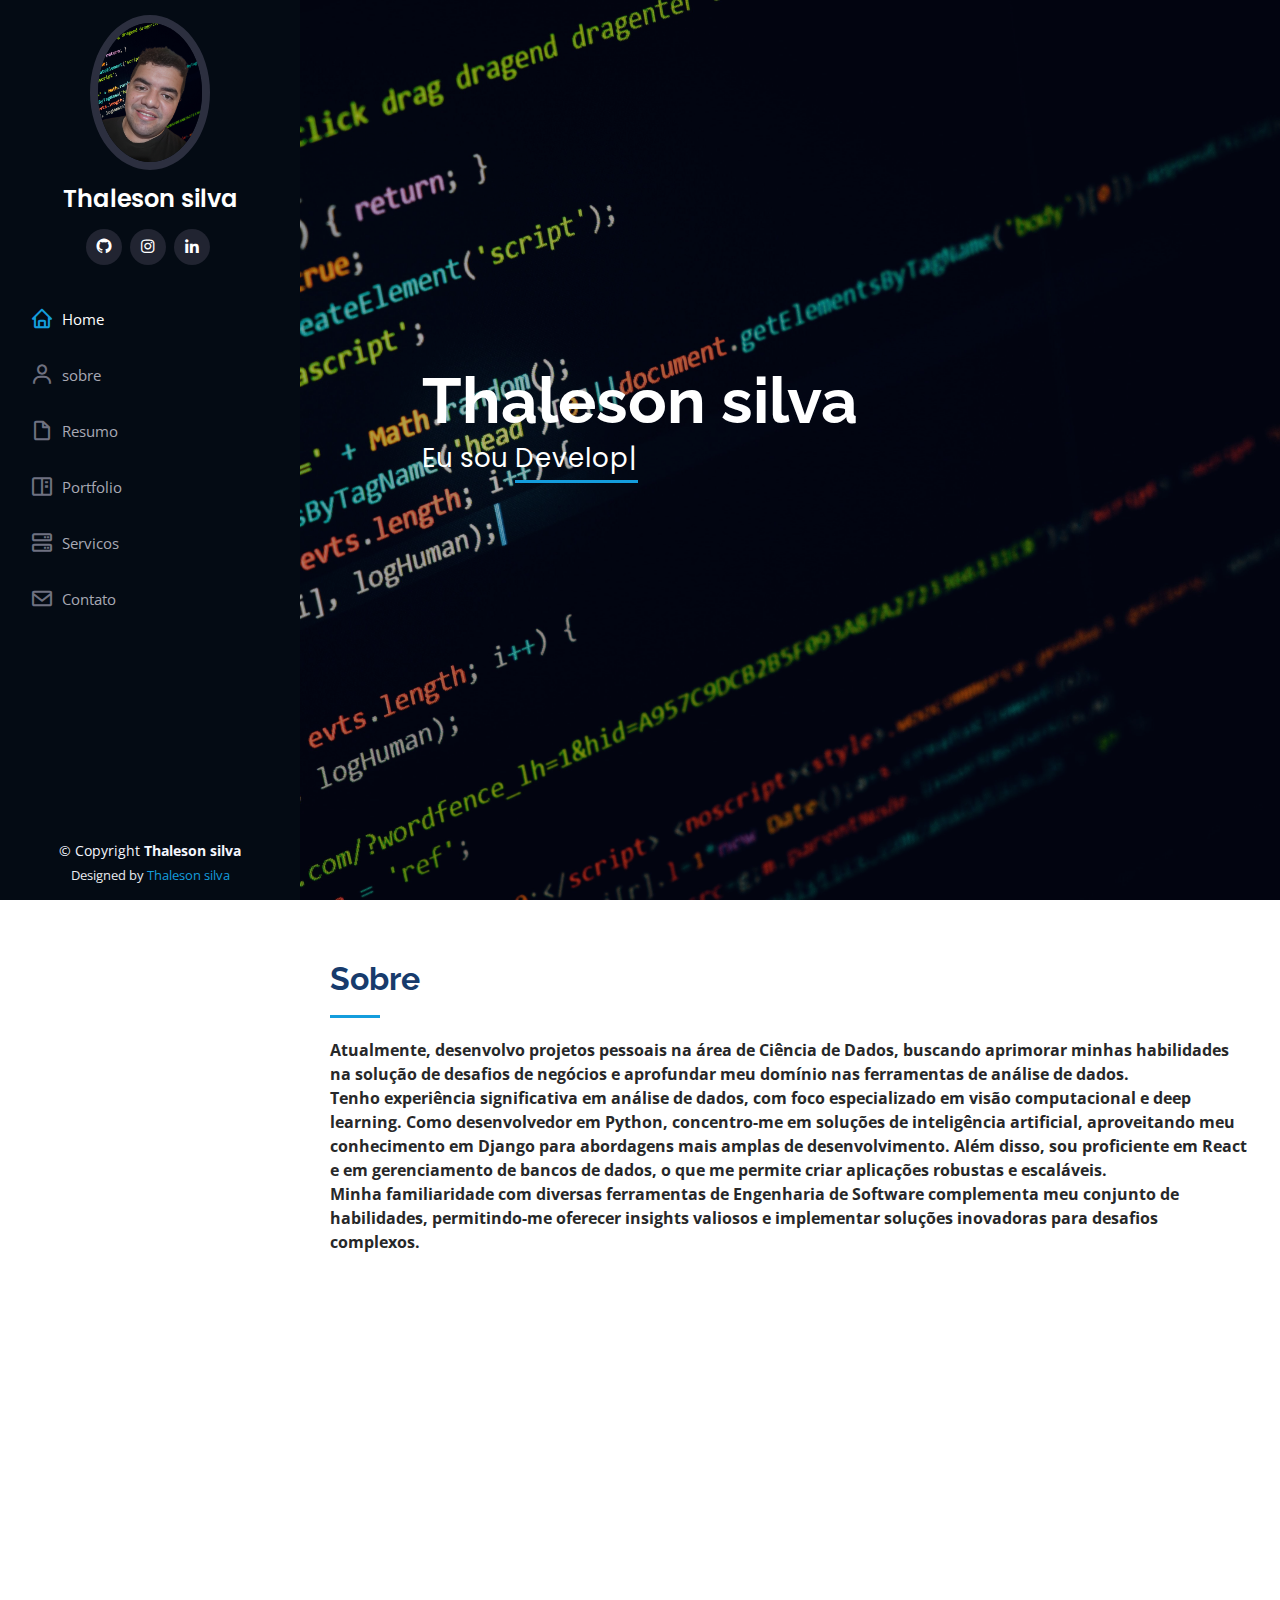
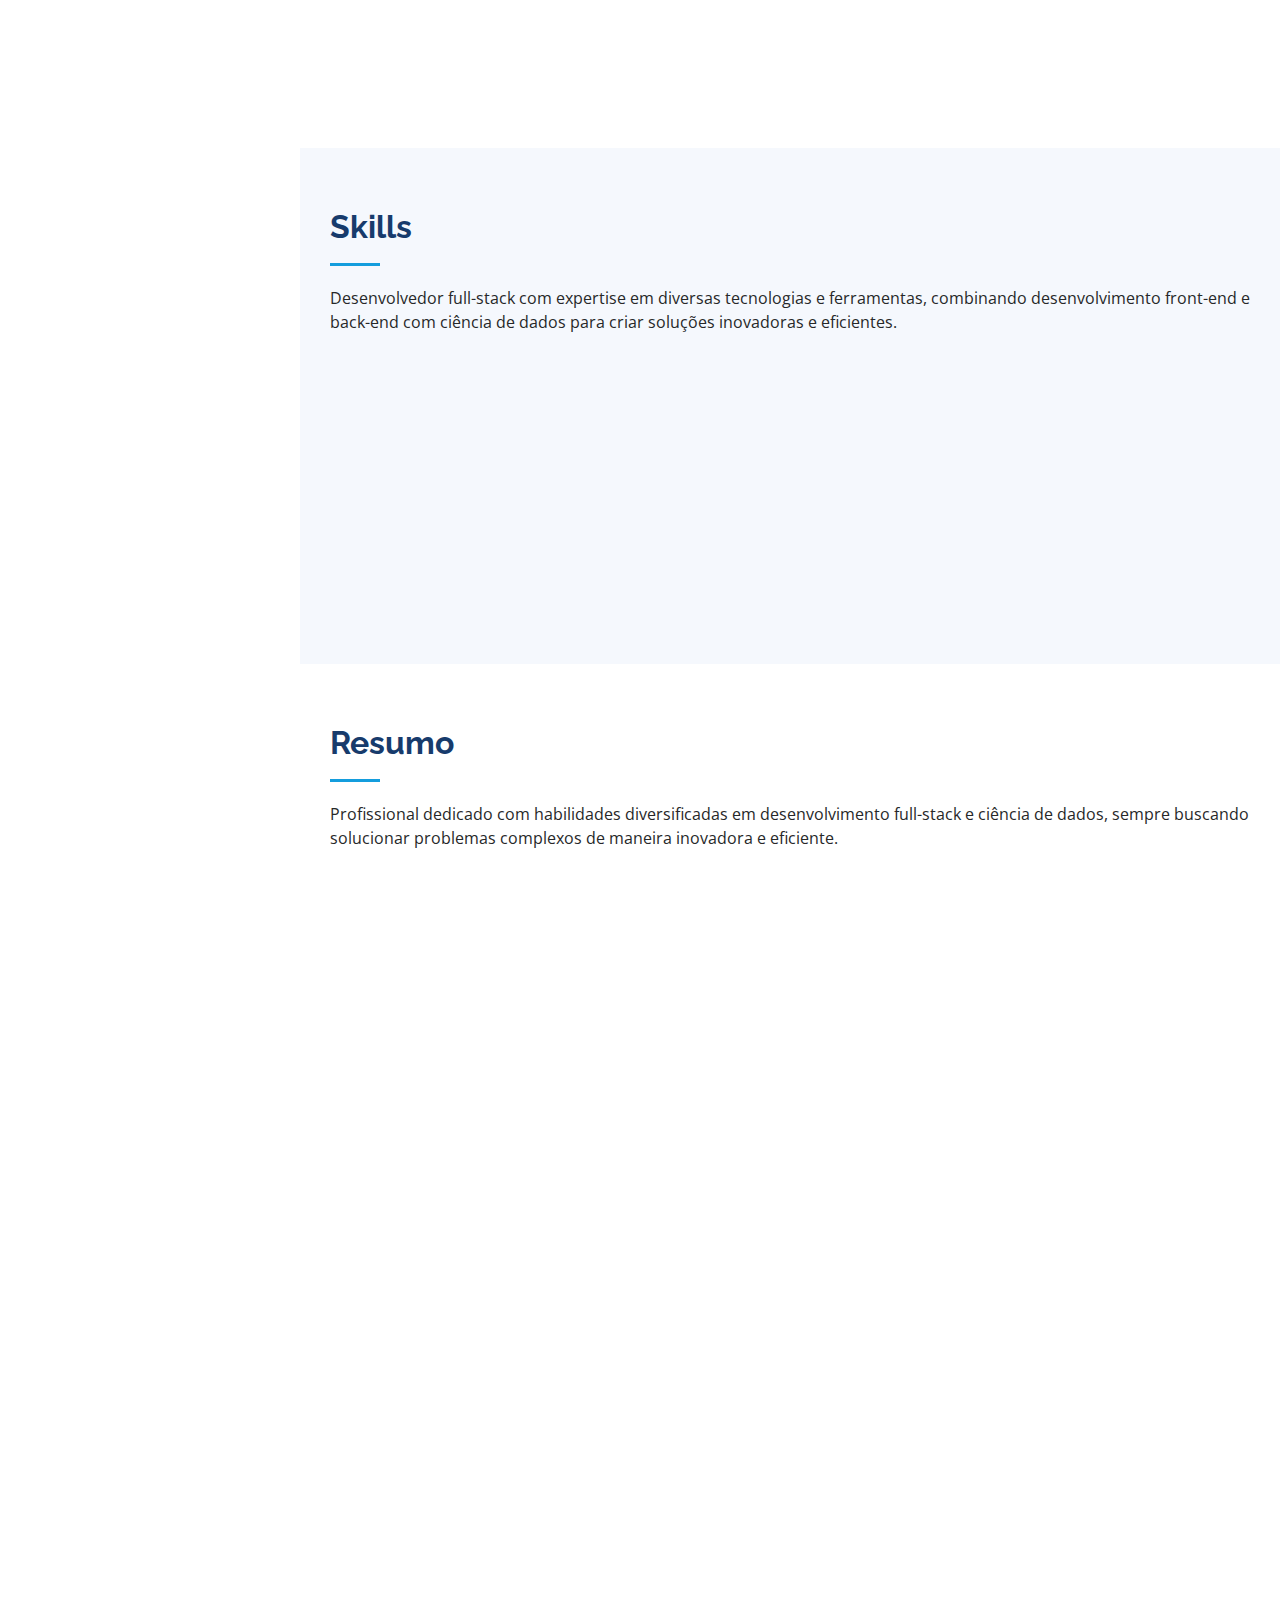
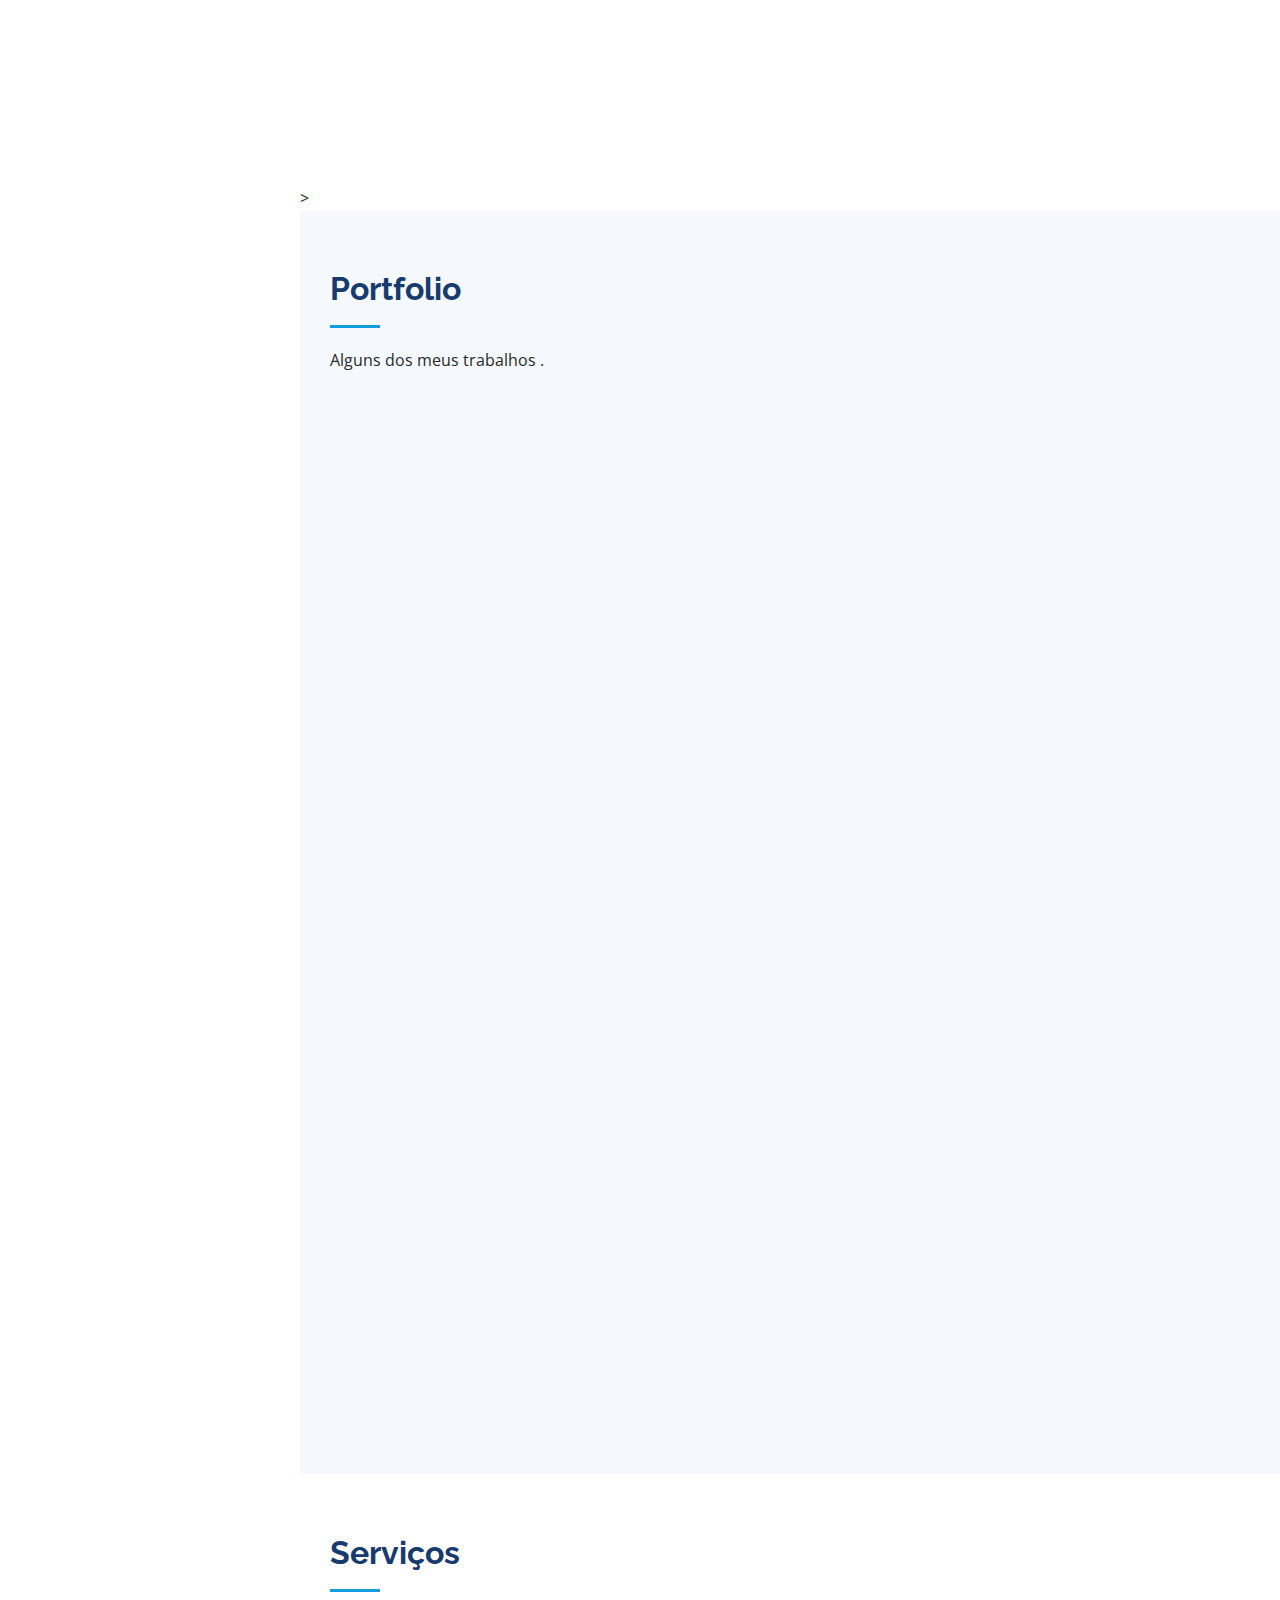
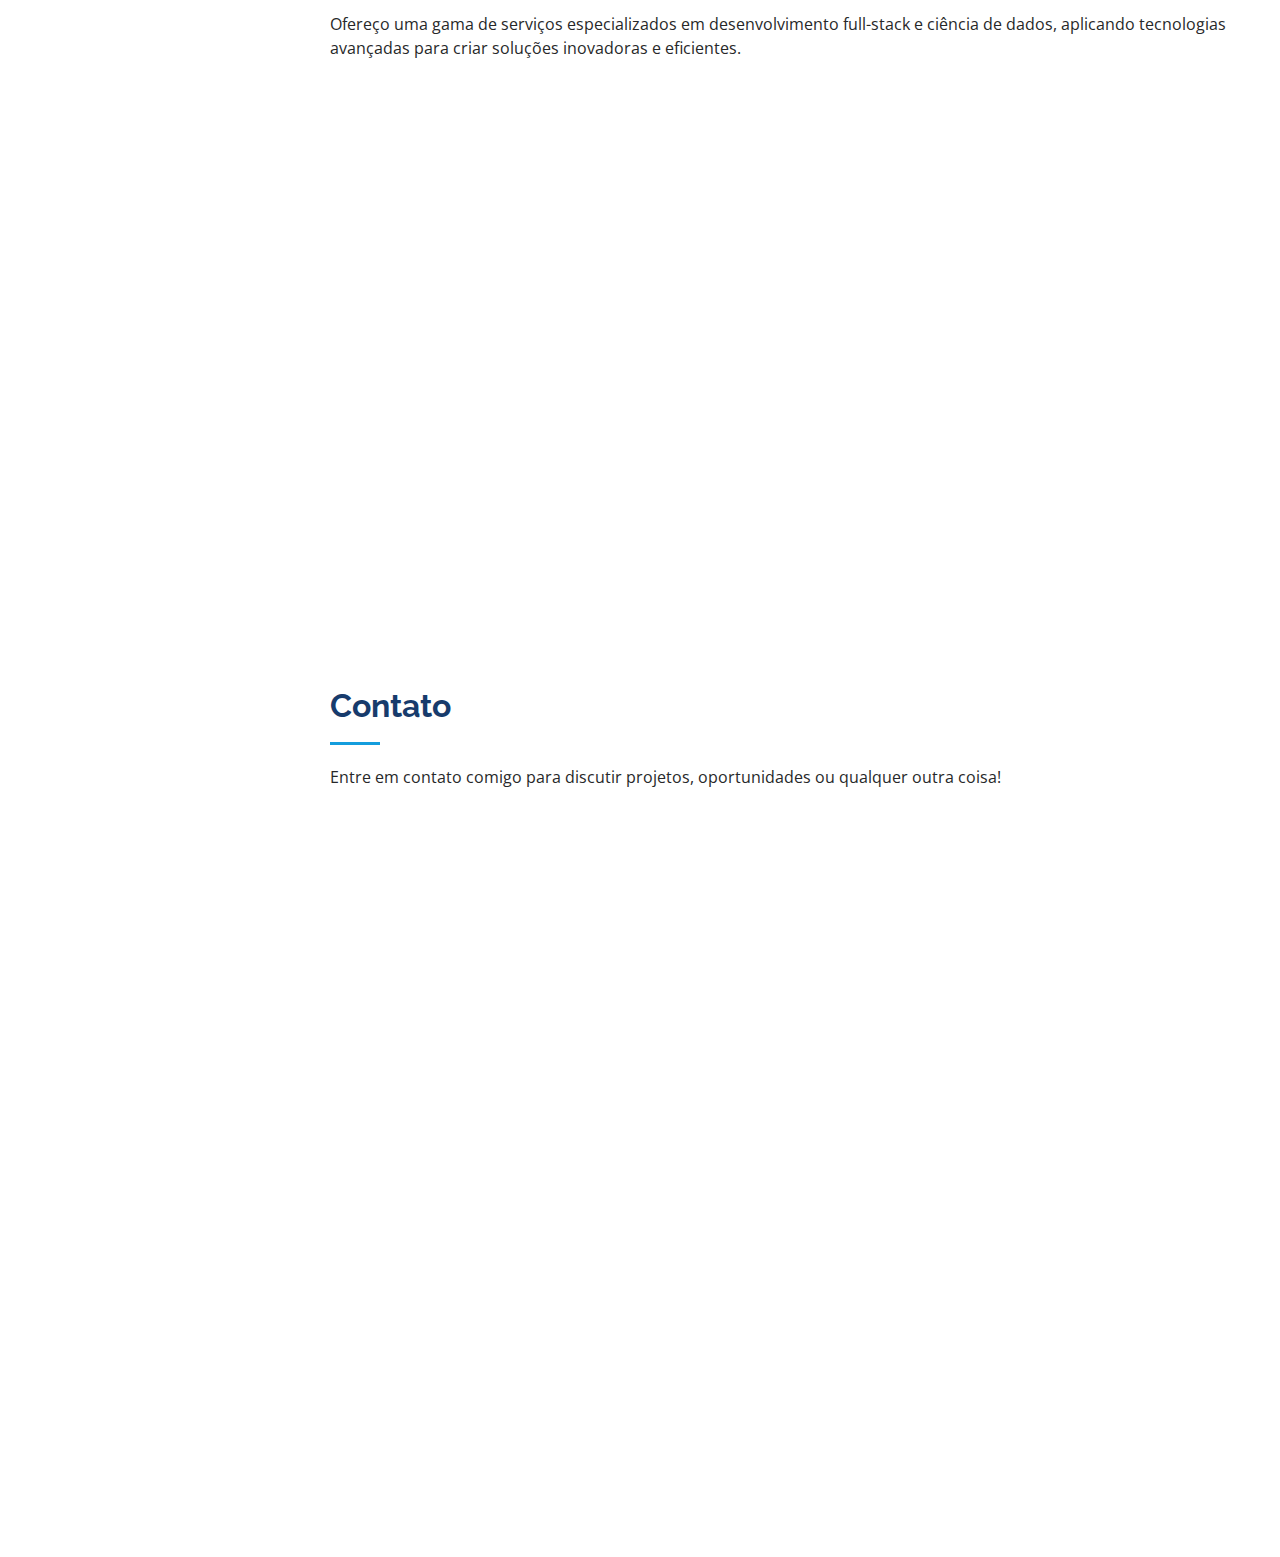
<file: index.html>
<!DOCTYPE html>
<html lang="en">

<head>
  <meta charset="utf-8">
  <meta content="width=device-width, initial-scale=1.0" name="viewport">

  <title>Thaleson</title>
  <meta content="" name="description">
  <meta content="" name="keywords">

  <!-- Favicons -->
  <link href="assets/img/profile.png" rel="icon">
  <link href="assets/img/apple-touch-icon.png" rel="apple-touch-icon">

  <!-- Google Fonts -->
  <link
    href="https://fonts.googleapis.com/css?family=Open+Sans:300,300i,400,400i,600,600i,700,700i|Raleway:300,300i,400,400i,500,500i,600,600i,700,700i|Poppins:300,300i,400,400i,500,500i,600,600i,700,700i"
    rel="stylesheet">

  <!-- Vendor CSS Files -->
  <link href="assets/vendor/aos/aos.css" rel="stylesheet">
  <link href="assets/vendor/bootstrap/css/bootstrap.min.css" rel="stylesheet">
  <link href="assets/vendor/bootstrap-icons/bootstrap-icons.css" rel="stylesheet">
  <link href="assets/vendor/boxicons/css/boxicons.min.css" rel="stylesheet">
  <link href="assets/vendor/glightbox/css/glightbox.min.css" rel="stylesheet">
  <link href="assets/vendor/swiper/swiper-bundle.min.css" rel="stylesheet">

  <!-- Template Main CSS File -->
  <link href="assets/css/style.css" rel="stylesheet">

  <!-- =======================================================
  * Template Name: iPortfolio
  * Template URL: https://bootstrapmade.com/iportfolio-bootstrap-portfolio-websites-template/
  * Updated: Mar 17 2024 with Bootstrap v5.3.3
  * Author: BootstrapMade.com
  * License: https://bootstrapmade.com/license/
  ======================================================== -->
</head>

<body>

  <!-- ======= Mobile nav toggle button ======= -->
  <i class="bi bi-list mobile-nav-toggle d-xl-none"></i>

  <!-- ======= Header ======= -->
  <header id="header">
    <div class="d-flex flex-column">

      <div class="profile">
        <img src="assets/img/thaleson1.png" alt="" class="img-fluid rounded-circle">
        <h1 class="text-light"><a href="index.html">Thaleson silva</a></h1>
        <div class="social-links mt-3 text-center">

          <a href="https://github.com/thaleson" class="instagram"><i class="bx bxl-github"></i></a>
          <a href="https://www.instagram.com/_thaleson" class="instagram"><i class="bx bxl-instagram"></i></a>
        
          <a href="https://www.linkedin.com/in/thaleson-silva-9298a0296/" class="linkedin"><i class="bx bxl-linkedin"></i></a>
        
         
        </div>
      </div>
    
      <nav id="navbar" class="nav-menu navbar">
        <ul>
         
          <li><a href="#hero" class="nav-link scrollto active"><i class="bx bx-home"></i> <span>Home</span></a></li>
          <li><a href="#about" class="nav-link scrollto"><i class="bx bx-user"></i> <span>sobre</span></a></li>
          <li><a href="#resume" class="nav-link scrollto"><i class="bx bx-file-blank"></i> <span>Resumo</span></a></li>
          <li><a href="#portfolio" class="nav-link scrollto"><i class="bx bx-book-content"></i>
              <span>Portfolio</span></a></li>
          <li><a href="#services" class="nav-link scrollto"><i class="bx bx-server"></i> <span>Servicos</span></a></li>
          <li><a href="#contact" class="nav-link scrollto"><i class="bx bx-envelope"></i> <span>Contato</span></a></li>
      
        </ul>
      </nav><!-- .nav-menu -->
    </div>
  </header><!-- End Header -->

  <!-- ======= Hero Section ======= -->
  <section id="hero" class="d-flex flex-column justify-content-center align-items-center">
    <div class="hero-container" data-aos="fade-in">
      <h1>Thaleson silva</h1>
      <p>Eu sou <span class="typed" data-typed-items=" Developer full stack, Freelancer,Data Scientist"></span></p>
    </div>
  </section><!-- End Hero -->

  <main id="main">

    <!-- ======= About Section ======= -->
    <section id="about" class="about">
      <div class="container">

        <div class="section-title">
          <h2>Sobre</h2>
          <p><strong>Atualmente, desenvolvo projetos pessoais na área de Ciência de Dados, buscando aprimorar minhas
              habilidades na solução de desafios de negócios e aprofundar meu domínio nas ferramentas de análise de
              dados.</strong></p>

          <p><strong>Tenho experiência significativa em análise de dados, com foco especializado em visão computacional
              e deep learning. Como desenvolvedor em Python, concentro-me em soluções de inteligência artificial,
              aproveitando meu conhecimento em Django para abordagens mais amplas de desenvolvimento. Além disso, sou
              proficiente em React e em gerenciamento de bancos de dados, o que me permite criar aplicações robustas e
              escaláveis.</strong></p>

          <p><strong>Minha familiaridade com diversas ferramentas de Engenharia de Software complementa meu conjunto de
              habilidades, permitindo-me oferecer insights valiosos e implementar soluções inovadoras para desafios
              complexos.</strong></p>

        </div>

        <div class="row">
          <div class="col-lg-4" data-aos="fade-right">
            <img src="assets/img/thaleson2.png" class="img-fluid" alt="">
          </div>
          <div class="col-lg-8 pt-4 pt-lg-0 content" data-aos="fade-left">
            <h3>Data Sciente &amp; Web Developer full stack.</h3>
            <p class="fst-italic">
              Como desenvolvedor full-stack, possuo expertise tanto em front-end quanto em back-end, utilizando
              tecnologias como React para criar interfaces de usuário dinâmicas e Django para desenvolver soluções
              robustas do lado do servidor. Além disso, sou um cientista de dados com experiência em análise de dados,
              visão computacional e deep learning, o que me permite transformar dados brutos em insights acionáveis e
              soluções inovadoras.
            </p>

            <div class="row">
              <div class="col-lg-6">
                <ul>
                  <li><i class="bi bi-chevron-right"></i> <strong>Aniversario:</strong> <span>9 de Maio 1997</span></li>
                  <li><i class="bi bi-chevron-right"></i> <strong>Cel:</strong> <span>+55 084 99495-1862</span></li>
                  <li><i class="bi bi-chevron-right"></i> <strong>Cidade:</strong> <span>Natal, RN</span></li>
                </ul>
              </div>
              <div class="col-lg-6">
                <ul>
                  
                  
                  <li><i class="bi bi-chevron-right"></i> <strong>Email:</strong> <span>thaleson19@hotmail.com</span>
                  </li>
                  <li><i class="bi bi-chevron-right"></i> <strong>Freelance:</strong> <span>Disponível </span></li>
                </ul>
              </div>
            </div>
            <p>
              Sou apaixonado por tecnologia e inovação, sempre buscando novas formas de resolver problemas complexos e agregar valor aos projetos em que estou envolvido.
            </p>
          </div>
        </div>

      </div>
    </section><!-- End About Section -->

    <!-- ======= Facts Section ======= -->
    
     
    </section><!-- End Facts Section -->

    <!-- ======= Skills Section ======= -->
    <section id="skills" class="skills section-bg">
      <div class="container">
    
        <div class="section-title">
          <h2>Skills</h2>
          <p>Desenvolvedor full-stack com expertise em diversas tecnologias e ferramentas, combinando desenvolvimento front-end e back-end com ciência de dados para criar soluções inovadoras e eficientes.</p>
        </div>
    
        <div class="row skills-content">
    
          <div class="col-lg-6" data-aos="fade-up">
    
            <div class="progress">
              <span class="skill">Python <i class="val">95%</i></span>
              <div class="progress-bar-wrap">
                <div class="progress-bar" role="progressbar" aria-valuenow="95" aria-valuemin="0" aria-valuemax="100"></div>
              </div>
            </div>
    
            <div class="progress">
              <span class="skill">Django <i class="val">90%</i></span>
              <div class="progress-bar-wrap">
                <div class="progress-bar" role="progressbar" aria-valuenow="90" aria-valuemin="0" aria-valuemax="100"></div>
              </div>
            </div>
    
            <div class="progress">
              <span class="skill">React <i class="val">85%</i></span>
              <div class="progress-bar-wrap">
                <div class="progress-bar" role="progressbar" aria-valuenow="85" aria-valuemin="0" aria-valuemax="100"></div>
              </div>
            </div>
    
            <div class="progress">
              <span class="skill">Visão Computacional <i class="val">80%</i></span>
              <div class="progress-bar-wrap">
                <div class="progress-bar" role="progressbar" aria-valuenow="80" aria-valuemin="0" aria-valuemax="100"></div>
              </div>
            </div>
    
          </div>
    
          <div class="col-lg-6" data-aos="fade-up" data-aos-delay="100">
    
            <div class="progress">
              <span class="skill">Deep Learning <i class="val">85%</i></span>
              <div class="progress-bar-wrap">
                <div class="progress-bar" role="progressbar" aria-valuenow="85" aria-valuemin="0" aria-valuemax="100"></div>
              </div>
            </div>
    
            <div class="progress">
              <span class="skill">SQL/NoSQL Databases <i class="val">80%</i></span>
              <div class="progress-bar-wrap">
                <div class="progress-bar" role="progressbar" aria-valuenow="80" aria-valuemin="0" aria-valuemax="100"></div>
              </div>
            </div>
    
            <div class="progress">
              <span class="skill">HTML/CSS <i class="val">90%</i></span>
              <div class="progress-bar-wrap">
                <div class="progress-bar" role="progressbar" aria-valuenow="90" aria-valuemin="0" aria-valuemax="100"></div>
              </div>
            </div>
    
            <div class="progress">
              <span class="skill">JavaScript <i class="val">95%</i></span>
              <div class="progress-bar-wrap">
                <div class="progress-bar" role="progressbar" aria-valuenow="75" aria-valuemin="0" aria-valuemax="100"></div>
              </div>
            </div>
    
          </div>
    
        </div>
    
      </div>
    </section><!-- End Skills Section -->
    

    <!-- ======= Resume Section ======= -->
    <section id="resume" class="resume">
      <div class="container">
    
        <div class="section-title">
          <h2>Resumo</h2>
          <p>Profissional dedicado com habilidades diversificadas em desenvolvimento full-stack e ciência de dados, sempre buscando solucionar problemas complexos de maneira inovadora e eficiente.</p>
        </div>
    
        <div class="row">
          <div class="col-lg-6" data-aos="fade-up">
            <h3 class="resume-title">Sumário</h3>
            <div class="resume-item pb-0">
              <h4>Thaleson silva</h4>
              <p><em>Desenvolvedor full-stack e cientista de dados com experiência em Python, Django, React, visão computacional e deep learning, oferecendo soluções robustas e insights valiosos.</em></p>
              <ul>
                <li>Rua monsenhor valvredo gurgel, Natal, RN</li>
                <li>(84) 99495-1862</li>
                <li>thaleson177@gmail.com</li>
              </ul>
            </div>
    
            <h3 class="resume-title">Educação</h3>
            <div class="resume-item">
            
              <h5>2020 - 2022</h5>
              
              <p>Estudos focados em aprendizado de máquina, análise de dados e visão computacional, aplicados em projetos práticos para resolver problemas reais.</p>
            </div>
            <div class="resume-item">
           
              <h5>2015 - 2019</h5>
              <p>Formação sólida em desenvolvimento de software, com ênfase em metodologias ágeis, desenvolvimento web e bancos de dados.</p>
            </div>
          </div>
          <div class="col-lg-6" data-aos="fade-up" data-aos-delay="100">
            <h3 class="resume-title">Experiência Profissional</h3>
            <div class="resume-item">
              <h4>Desenvolvedor Full-Stack</h4>
              <h5>2022 - 2023</h5>
              <p><em>Empresa de Dm, Natal, RN</em></p>
              <ul>
                <li>Desenvolvimento e manutenção de aplicações web utilizando React e Django.</li>
                <li>Implementação de soluções de banco de dados, tanto SQL quanto NoSQL.</li>
                <li>Colaboração com equipes multifuncionais para entregar projetos de alta qualidade dentro dos prazos.</li>
                <li>Criação de APIs robustas e seguras para suportar funcionalidades de front-end.</li>
              </ul>
            </div>
            <div class="resume-item">
              <h4>Estagiário em Ciência de Dados</h4>
              <h5>2020 - 2021</h5>
              <p><em>DS, Natal ,RN</em></p>
              <ul>
                <li>Desenvolvimento de modelos de aprendizado de máquina para análise de dados.</li>
                <li>Participação em projetos de visão computacional, incluindo a criação de sistemas de reconhecimento de imagem.</li>
                <li>Colaboração com pesquisadores e engenheiros para implementar soluções baseadas em dados.</li>
                <li>Apresentação de resultados e insights em reuniões e workshops internos.</li>
              </ul>
            </div>
          </div>
        </div>
    
      </div>
    </section>
    ><!-- End Resume Section -->

    <!-- ======= Portfolio Section ======= -->
    <section id="portfolio" class="portfolio section-bg">
      <div class="container">

        <div class="section-title">
          <h2>Portfolio</h2>
          <p>Alguns dos meus trabalhos .</p>
        </div>

        <div class="row" data-aos="fade-up">
          <div class="col-lg-12 d-flex justify-content-center">
            <ul id="portfolio-flters">
              <li data-filter="*" class="filter-active">All</li>
              <li data-filter=".filter-app">App</li>
              <li data-filter=".filter-card">DataScience and IA</li>
              <li data-filter=".filter-web">Web</li>
   
            </ul>
          </div>
        </div>

        <div class="row portfolio-container" data-aos="fade-up" data-aos-delay="100">

          <div class="col-lg-4 col-md-6 portfolio-item filter-app">
            <div class="portfolio-wrap">
              <img src="assets/img/portfolio/igfe2.png" class="img-fluid" alt="">
              <div class="portfolio-links">
                <a href="assets/img/portfolio/igfe2.png" data-gallery="portfolioGallery"
                  class="portfolio-lightbox" title="App 1"><i class="bx bx-plus"></i></a>
                <a href="portfolio-details.html" title="More Details"><i class="bx bx-link"></i></a>
              </div>
            </div>
          </div>

          <div class="col-lg-4 col-md-6 portfolio-item filter-web">
            <div class="portfolio-wrap">
              <img src="assets/img/portfolio/picf.png" class="img-fluid" alt="">
              <div class="portfolio-links">
                <a href="assets/img/portfolio/picf.png" data-gallery="portfolioGallery"
                  class="portfolio-lightbox" title="Web 3"><i class="bx bx-plus"></i></a>
                <a href="projetoPic.html" title="More Details"><i class="bx bx-link"></i></a>
              </div>
            </div>
          </div>

          <div class="col-lg-4 col-md-6 portfolio-item filter-app">
            <div class="portfolio-wrap">
              <img src="assets/img/portfolio/todo.png" class="img-fluid" alt="">
              <div class="portfolio-links">
                <a href="assets/img/portfolio/todo.png" data-gallery="portfolioGallery"
                  class="portfolio-lightbox" title="App 2"><i class="bx bx-plus"></i></a>
                <a href="todosite.html" title="More Details"><i class="bx bx-link"></i></a>
              </div>
            </div>
          </div>

          <div class="col-lg-4 col-md-6 portfolio-item filter-app">
            <div class="portfolio-wrap">
              <img src="assets/img/portfolio/igfedd1.png" class="img-fluid" alt="">
              <div class="portfolio-links">
                <a href="assets/img/portfolio/igfedd1.png" data-gallery="portfolioGallery"
                  class="portfolio-lightbox" title="Card 2"><i class="bx bx-plus"></i></a>
                <a href="igfeed1.html" title="More Details"><i class="bx bx-link"></i></a>
              </div>
            </div>
          </div>


          
          <div class="col-lg-4 col-md-6 portfolio-item filter-card">
            <div class="portfolio-wrap">
              <img src="assets/img/portfolio/detefrau.png" class="img-fluid" alt="">
              <div class="portfolio-links">
                <a href="assets/img/portfolio/detefrau.png" data-gallery="portfolioGallery"
                  class="portfolio-lightbox" title="Card 2"><i class="bx bx-plus"></i></a>
                <a href="https://github.com/thaleson/datascience/blob/main/Detec%C3%A7%C3%A3o_de_Fraude_em_Cart%C3%B5es_de_Cr%C3%A9dito.ipynb" title="More Details"><i class="bx bx-link"></i></a>
              </div>
            </div>
          </div>


          <div class="col-lg-4 col-md-6 portfolio-item filter-card">
            <div class="portfolio-wrap">
              <img src="assets/img/portfolio/dectmama.png" class="img-fluid" alt="">
              <div class="portfolio-links">
                <a href="assets/img/portfolio/dectmama.png" data-gallery="portfolioGallery"
                  class="portfolio-lightbox" title="Card 2"><i class="bx bx-plus"></i></a>
                <a href="https://github.com/thaleson/datascience/blob/main/Machine_Learning_para_a_Detec%C3%A7%C3%A3o_do_C%C3%A2ncer_de_Mama.ipynb" title="More Details"><i class="bx bx-link"></i></a>
              </div>
            </div>
          </div>


          <div class="col-lg-4 col-md-6 portfolio-item filter-card">
            <div class="portfolio-wrap">
              <img src="assets/img/portfolio/newyor.png" class="img-fluid" alt="">
              <div class="portfolio-links">
                <a href="assets/img/portfolio/newyor.png" data-gallery="portfolioGallery"
                  class="portfolio-lightbox" title="Card 2"><i class="bx bx-plus"></i></a>
                <a href="https://github.com/thaleson/datascience/blob/main/An%C3%A1lise%20dos%20Dados%20do%20Airbnb%20-%20New%20York%20City.ipynb" title="More Details"><i class="bx bx-link"></i></a>
              </div>
            </div>
          </div>

          <div class="col-lg-4 col-md-6 portfolio-item filter-web">
            <div class="portfolio-wrap">
              <img src="assets/img/portfolio/dt.png" class="img-fluid" alt="">
              <div class="portfolio-links">
                <a href="assets/img/portfolio/dt.png" data-gallery="portfolioGallery"
                  class="portfolio-lightbox" title="Web 2"><i class="bx bx-plus"></i></a>
                <a href="dtmoney.html" title="More Details"><i class="bx bx-link"></i></a>
              </div>
            </div>
          </div>

          <div class="col-lg-4 col-md-6 portfolio-item filter-app">
            <div class="portfolio-wrap">
              <img src="assets/img/portfolio/igfeed1.png" class="img-fluid" alt="">
              <div class="portfolio-links">
                <a href="assets/img/portfolio/igfeed1.png" data-gallery="portfolioGallery"
                  class="portfolio-lightbox" title="App 3"><i class="bx bx-plus"></i></a>
                <a href="https://www.linkedin.com/posts/thaleson-silva-9298a0296_reactjs-nextjs-typescript-activity-7202409603853115393-athD?utm_source=share&utm_medium=member_desktop" title="More Details"><i class="bx bx-link"></i></a>
              </div>
            </div>
          </div>


          <div class="col-lg-4 col-md-6 portfolio-item filter-card">
            <div class="portfolio-wrap">
              <img src="assets/img/portfolio/IAcoracao.png" class="img-fluid" alt="">
              <div class="portfolio-links">
                <a href="assets/img/portfolio/IAcoracao.png" data-gallery="portfolioGallery"
                  class="portfolio-lightbox" title="Card 2"><i class="bx bx-plus"></i></a>
                <a href="projetocoraçao.html" title="More Details"><i class="bx bx-link"></i></a>
              </div>
            </div>
          </div>

         
          
          <div class="col-lg-4 col-md-6 portfolio-item filter-card">
            <div class="portfolio-wrap">
              <img src="assets/img/portfolio/iatumor.png" class="img-fluid" alt="">
              <div class="portfolio-links">
                <a href="assets/img/portfolio/iatumor.png" data-gallery="portfolioGallery"
                  class="portfolio-lightbox" title="Card 2"><i class="bx bx-plus"></i></a>
                <a href="projetotumor.html" title="More Details"><i class="bx bx-link"></i></a>
              </div>
            </div>
          </div>


          <div class="col-lg-4 col-md-6 portfolio-item filter-card">
            <div class="portfolio-wrap">
              <img src="assets/img/portfolio/Ia products.png" class="img-fluid" alt="">
              <div class="portfolio-links">
                <a href="assets/img/portfolio/Ia products.png" data-gallery="portfolioGallery"
                  class="portfolio-lightbox" title="Card 2"><i class="bx bx-plus"></i></a>
                <a href="projetoIaproducts.html" title="More Details"><i class="bx bx-link"></i></a>
              </div>
            </div>
          </div>
           

          
          <div class="col-lg-4 col-md-6 portfolio-item filter-card">
            <div class="portfolio-wrap">
              <img src="assets/img/portfolio/iagato.png" class="img-fluid" alt="">
              <div class="portfolio-links">
                <a href="assets/img/portfolio/iagato.png" data-gallery="portfolioGallery"
                  class="portfolio-lightbox" title="Card 2"><i class="bx bx-plus"></i></a>
                <a href="projetocatsanddogs.html" title="More Details"><i class="bx bx-link"></i></a>
              </div>
            </div>
          </div>
       

       

        </div>

      </div>
    </section><!-- End Portfolio Section -->

    <!-- ======= Services Section ======= -->

    <!-- Link to Font Awesome CSS for icons -->
<link rel="stylesheet" href="https://cdnjs.cloudflare.com/ajax/libs/font-awesome/5.15.4/css/all.min.css">

<section id="services" class="services">
  <div class="container">

    <div class="section-title">
      <h2>Serviços</h2>
      <p>Ofereço uma gama de serviços especializados em desenvolvimento full-stack e ciência de dados, aplicando tecnologias avançadas para criar soluções inovadoras e eficientes.</p>
    </div>

    <div class="row">
      <div class="col-lg-4 col-md-6 icon-box" data-aos="fade-up">
        <div class="icon"><i class="fas fa-code"></i></div>
        <h4 class="title"><a href="">Desenvolvimento Full-Stack</a></h4>
        <p class="description">Desenvolvimento de aplicações web robustas e escaláveis utilizando tecnologias como React e Django, tanto no front-end quanto no back-end.</p>
      </div>
      <div class="col-lg-4 col-md-6 icon-box" data-aos="fade-up" data-aos-delay="100">
        <div class="icon"><i class="fas fa-chart-bar"></i></div>
        <h4 class="title"><a href="">Análise de Dados</a></h4>
        <p class="description">Transformação de dados brutos em insights acionáveis utilizando técnicas avançadas de análise de dados e machine learning.</p>
      </div>
      <div class="col-lg-4 col-md-6 icon-box" data-aos="fade-up" data-aos-delay="200">
        <div class="icon"><i class="fas fa-eye"></i></div>
        <h4 class="title"><a href="">Visão Computacional</a></h4>
        <p class="description">Desenvolvimento de soluções de visão computacional para reconhecimento de imagens, detecção de objetos e outras aplicações inovadoras.</p>
      </div>
      <div class="col-lg-4 col-md-6 icon-box" data-aos="fade-up" data-aos-delay="300">
        <div class="icon"><i class="fas fa-robot"></i></div>
        <h4 class="title"><a href="">Inteligência Artificial</a></h4>
        <p class="description">Implementação de modelos de deep learning para automatização e otimização de processos complexos em diversas áreas.</p>
      </div>
      <div class="col-lg-4 col-md-6 icon-box" data-aos="fade-up" data-aos-delay="400">
        <div class="icon"><i class="fas fa-database"></i></div>
        <h4 class="title"><a href="">Gerenciamento de Bancos de Dados</a></h4>
        <p class="description">Design e administração de bancos de dados SQL e NoSQL para garantir o armazenamento eficiente e seguro de dados.</p>
      </div>
      <div class="col-lg-4 col-md-6 icon-box" data-aos="fade-up" data-aos-delay="500">
        <div class="icon"><i class="fas fa-project-diagram"></i></div>
        <h4 class="title"><a href="">Consultoria em Engenharia de Software</a></h4>
        <p class="description">Oferecimento de consultoria especializada para ajudar empresas a adotar as melhores práticas de engenharia de software e otimizar seus processos de desenvolvimento.</p>
      </div>
    </div>

  </div>
</section><!-- End Services Section -->

   <!-- End Services Section -->
    

    <!-- ======= Contact Section ======= -->
    <section id="contact" class="contact">
      <div class="container">
    
        <div class="section-title">
          <h2>Contato</h2>
          <p>Entre em contato comigo para discutir projetos, oportunidades ou qualquer outra coisa!</p>
        </div>
    
        <div class="row" data-aos="fade-in">
    
          <div class="col-lg-5 d-flex align-items-stretch">
            <div class="info">
              <div class="address">
                <i class="bi bi-geo-alt"></i>
                <h4>Localização:</h4>
                <p>Natal, RN, CEP 59570000</p>
              </div>
    
              <div class="email">
                <i class="bi bi-envelope"></i>
                <h4>Email:</h4>
                <p>thaleson19@hotmail.com</p>
              </div>
    
              <div class="phone">
                <i class="bi bi-phone"></i>
                <h4>Telefone:</h4>
                <p>+55 84 99495-1862</p>
              </div>
    
              <iframe src="https://www.google.com/maps/embed?pb=!1m18!1m12!1m3!1d3969.4307586697985!2d-35.2116275846719!3d-5.794470195795761!2m3!1f0!2f0!3f0!3m2!1i1024!2i768!4f13.1!3m3!1m2!1s0x7ab22fe86031d3f%3A0xdff60df62c369a71!2sNatal%2C%20RN!5e0!3m2!1sen!2sbr!4v1643429470345!5m2!1sen!2sbr" frameborder="0" style="border:0; width: 100%; height: 290px;" allowfullscreen></iframe>
            </div>
          </div>
    
        
    
        </div>
    
      </div>
    </section><!-- End Contact Section -->
    <!-- End Contact Section -->

  </main><!-- End #main -->

  <!-- ======= Footer ======= -->
  <footer id="footer">
    <div class="container">
      <div class="copyright">
        &copy; Copyright <strong><span>Thaleson silva</span></strong>
      </div>
      <div class="credits">
        <!-- All the links in the footer should remain intact. -->
        <!-- You can delete the links only if you purchased the pro version. -->
        <!-- Licensing information: https://bootstrapmade.com/license/ -->
        <!-- Purchase the pro version with working PHP/AJAX contact form: https://bootstrapmade.com/iportfolio-bootstrap-portfolio-websites-template/ -->
        Designed by <a href="https://github.com/thaleson"> Thaleson silva</a>
      </div>
    </div>
  </footer><!-- End  Footer -->

  <a href="#" class="back-to-top d-flex align-items-center justify-content-center"><i
      class="bi bi-arrow-up-short"></i></a>

  <!-- Vendor JS Files -->
  <script src="assets/vendor/purecounter/purecounter_vanilla.js"></script>
  <script src="assets/vendor/aos/aos.js"></script>
  <script src="assets/vendor/bootstrap/js/bootstrap.bundle.min.js"></script>
  <script src="assets/vendor/glightbox/js/glightbox.min.js"></script>
  <script src="assets/vendor/isotope-layout/isotope.pkgd.min.js"></script>
  <script src="assets/vendor/swiper/swiper-bundle.min.js"></script>
  <script src="assets/vendor/typed.js/typed.umd.js"></script>
  <script src="assets/vendor/waypoints/noframework.waypoints.js"></script>
  <script src="assets/vendor/php-email-form/validate.js"></script>

  <!-- Template Main JS File -->
  <script src="assets/js/main.js"></script>

</body>

</html>
</file>
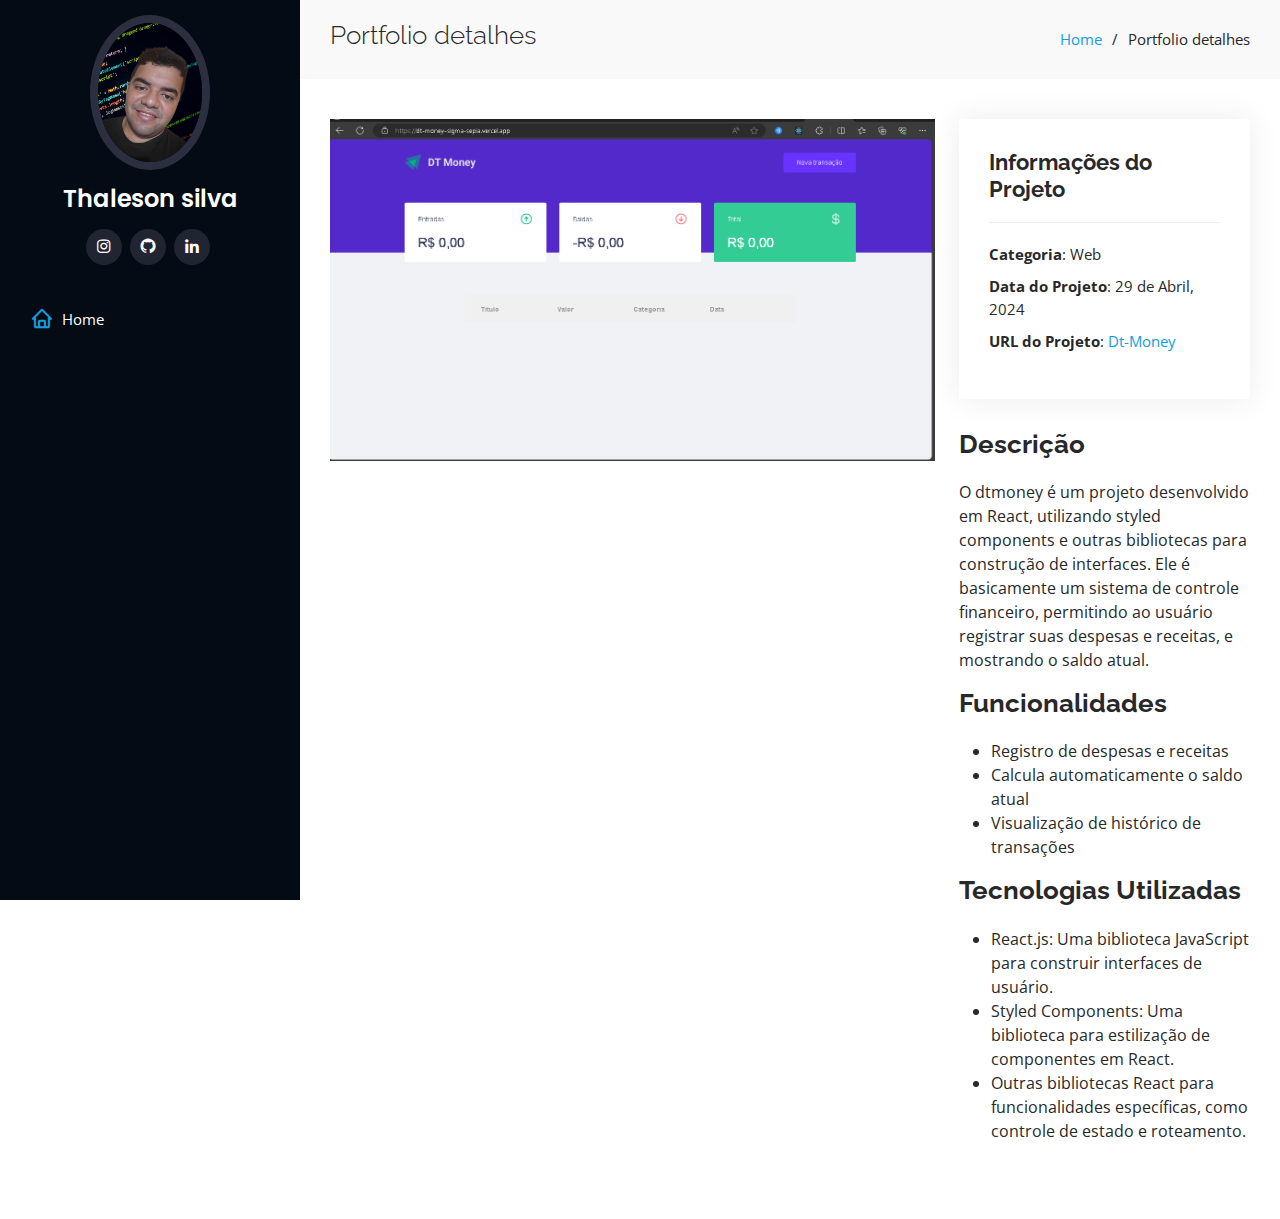
<file: dtmoney.html>
<!DOCTYPE html>
<html lang="en">

<head>
  <meta charset="utf-8">
  <meta content="width=device-width, initial-scale=1.0" name="viewport">

  <title>Portfolio Detalhes </title>
  <meta content="" name="description">
  <meta content="" name="keywords">

  <!-- Favicons -->
  <link href="assets/img/profile.png" rel="icon">
  <link href="assets/img/apple-touch-icon.png" rel="apple-touch-icon">

  <!-- Google Fonts -->
  <link
    href="https://fonts.googleapis.com/css?family=Open+Sans:300,300i,400,400i,600,600i,700,700i|Raleway:300,300i,400,400i,500,500i,600,600i,700,700i|Poppins:300,300i,400,400i,500,500i,600,600i,700,700i"
    rel="stylesheet">

  <!-- Vendor CSS Files -->
  <link href="assets/vendor/aos/aos.css" rel="stylesheet">
  <link href="assets/vendor/bootstrap/css/bootstrap.min.css" rel="stylesheet">
  <link href="assets/vendor/bootstrap-icons/bootstrap-icons.css" rel="stylesheet">
  <link href="assets/vendor/boxicons/css/boxicons.min.css" rel="stylesheet">
  <link href="assets/vendor/glightbox/css/glightbox.min.css" rel="stylesheet">
  <link href="assets/vendor/swiper/swiper-bundle.min.css" rel="stylesheet">

  <!-- Template Main CSS File -->
  <link href="assets/css/style.css" rel="stylesheet">

  <!-- =======================================================
  * Template Name: iPortfolio
  * Template URL: https://bootstrapmade.com/iportfolio-bootstrap-portfolio-websites-template/
  * Updated: Mar 17 2024 with Bootstrap v5.3.3
  * Author: BootstrapMade.com
  * License: https://bootstrapmade.com/license/
  ======================================================== -->
</head>

<body>

  <!-- ======= Mobile nav toggle button ======= -->
  <i class="bi bi-list mobile-nav-toggle d-xl-none"></i>

  <!-- ======= Header ======= -->
  <header id="header">
    <div class="d-flex flex-column">

      <div class="profile">
        <img src="assets/img/thaleson1.png" alt="" class="img-fluid rounded-circle">
        <h1 class="text-light"><a href="index.html">Thaleson silva</a></h1>
        <div class="social-links mt-3 text-center">
          <a href="https://www.instagram.com/_thaleson/" class="instagram"><i class="bx bxl-instagram"></i></a>
          <a href="https://github.com/thaleson" class="github"><i class="bx bxl-github"></i></a>
          <a href="https://www.linkedin.com/in/thaleson-silva-9298a0296/" class="linkedin"><i class="bx bxl-linkedin"></i></a>
        </div>
      </div>

      <nav id="navbar" class="nav-menu navbar">
        <ul>
          <li><a href="index.html" class="nav-link scrollto active"><i class="bx bx-home"></i> <span>Home</span></a></li>
        
        </ul>
      </nav><!-- .nav-menu -->
    </div>
  </header><!-- End Header -->

  <main id="main">

    <!-- ======= Breadcrumbs ======= -->
    <section id="breadcrumbs" class="breadcrumbs">
      <div class="container">

        <div class="d-flex justify-content-between align-items-center">
          <h2>Portfolio detalhes</h2>
          <ol>
            <li><a href="index.html">Home</a></li>
            <li>Portfolio detalhes</li>
          </ol>
        </div>

      </div>
    </section><!-- End Breadcrumbs -->

    <!-- ======= Portfolio Details Section ======= -->
    <section id="portfolio-details" class="portfolio-details">
      <div class="container">
        <div class="row gy-4">
          <div class="col-lg-8">
            <div class="portfolio-details-slider swiper">
              <div class="swiper-wrapper align-items-center">
                <div class="swiper-slide">
                  <img src="assets/img/portfolio/dt.png" alt="">
                </div>
               
              </div>
              <div class="swiper-pagination"></div>
            </div>
          </div>
          <div class="col-lg-4">
            <div class="portfolio-info">
              <h3>Informações do Projeto</h3>
              <ul>
                <li><strong>Categoria</strong>: Web</li>
                <li><strong>Data do Projeto</strong>: 29 de Abril, 2024</li>
                <li><strong>URL do Projeto</strong>: <a href="https://dt-money-sigma-sepia.vercel.app/">Dt-Money</a></li>
              </ul>
            </div>
            <div class="portfolio-description">
              <h2>Descrição</h2>
              <p>O dtmoney é um projeto desenvolvido em React, utilizando styled components e outras bibliotecas para construção de interfaces. Ele é basicamente um sistema de controle financeiro, permitindo ao usuário registrar suas despesas e receitas, e mostrando o saldo atual.</p>
              <h2>Funcionalidades</h2>
              <ul>
                <li>Registro de despesas e receitas</li>
                <li>Calcula automaticamente o saldo atual</li>
                <li>Visualização de histórico de transações</li>
              </ul>
              <h2>Tecnologias Utilizadas</h2>
              <ul>
                <li>React.js: Uma biblioteca JavaScript para construir interfaces de usuário.</li>
                <li>Styled Components: Uma biblioteca para estilização de componentes em React.</li>
                <li>Outras bibliotecas React para funcionalidades específicas, como controle de estado e roteamento.</li>
              </ul>
            </div>
          </div>
        </div>
      </div>
    </section><!-- End Portfolio Details Section -->

  </main><!-- End #main -->
</file>
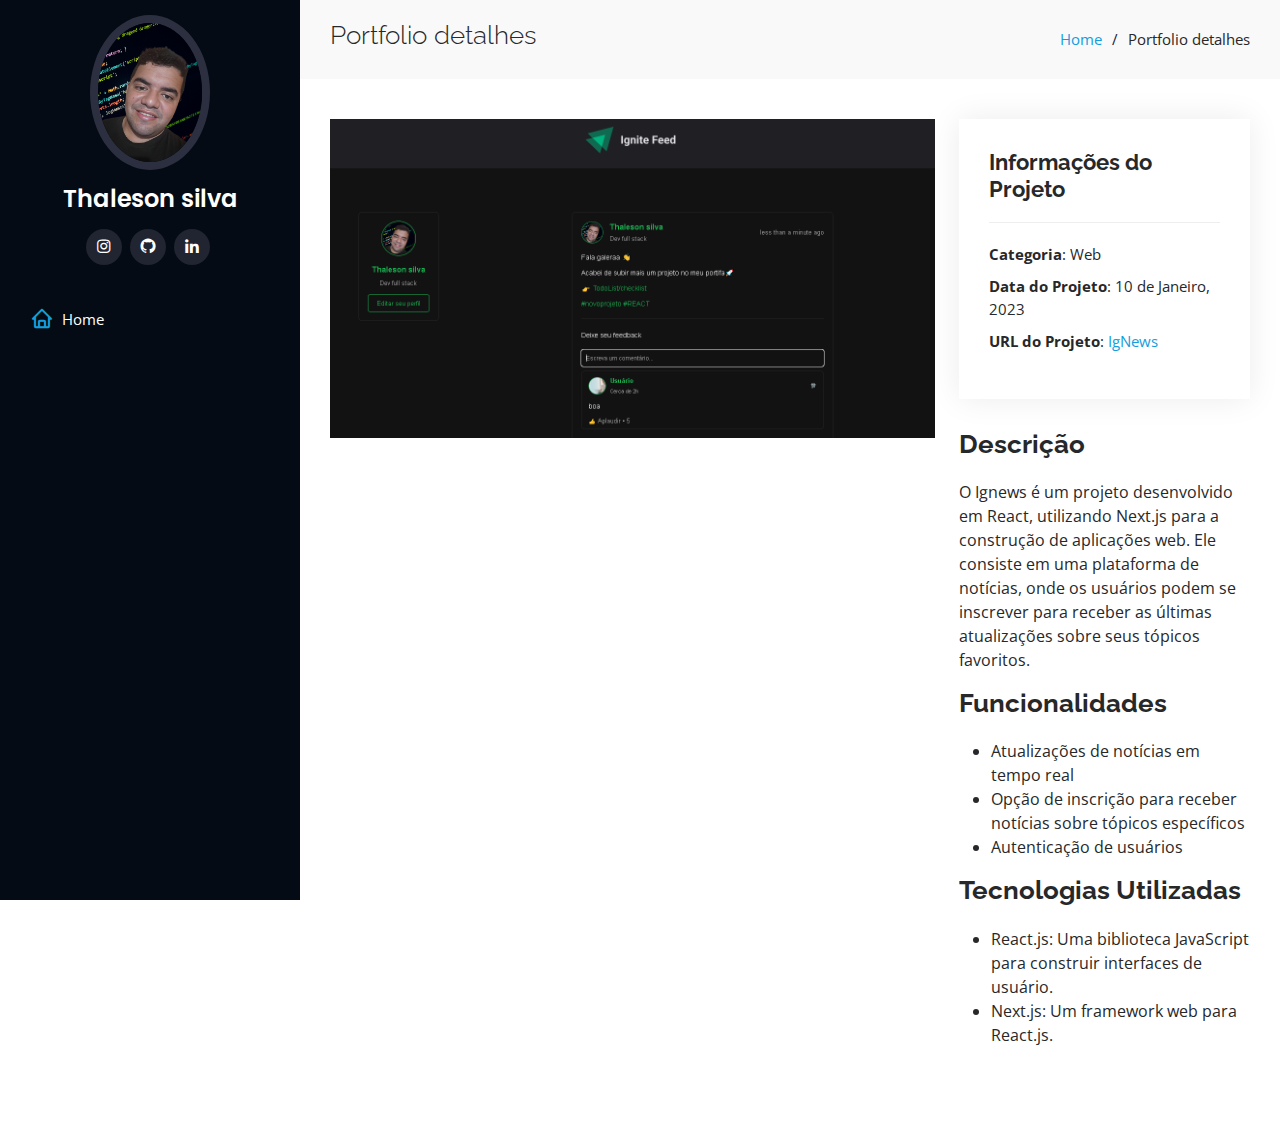
<file: igfeed1.html>
<!DOCTYPE html>
<html lang="en">

<head>
  <meta charset="utf-8">
  <meta content="width=device-width, initial-scale=1.0" name="viewport">

  <title>Portfolio Detalhes </title>
  <meta content="" name="description">
  <meta content="" name="keywords">

  <!-- Favicons -->
  <link href="assets/img/profile.png" rel="icon">
  <link href="assets/img/apple-touch-icon.png" rel="apple-touch-icon">

  <!-- Google Fonts -->
  <link
    href="https://fonts.googleapis.com/css?family=Open+Sans:300,300i,400,400i,600,600i,700,700i|Raleway:300,300i,400,400i,500,500i,600,600i,700,700i|Poppins:300,300i,400,400i,500,500i,600,600i,700,700i"
    rel="stylesheet">

  <!-- Vendor CSS Files -->
  <link href="assets/vendor/aos/aos.css" rel="stylesheet">
  <link href="assets/vendor/bootstrap/css/bootstrap.min.css" rel="stylesheet">
  <link href="assets/vendor/bootstrap-icons/bootstrap-icons.css" rel="stylesheet">
  <link href="assets/vendor/boxicons/css/boxicons.min.css" rel="stylesheet">
  <link href="assets/vendor/glightbox/css/glightbox.min.css" rel="stylesheet">
  <link href="assets/vendor/swiper/swiper-bundle.min.css" rel="stylesheet">

  <!-- Template Main CSS File -->
  <link href="assets/css/style.css" rel="stylesheet">

  <!-- =======================================================
  * Template Name: iPortfolio
  * Template URL: https://bootstrapmade.com/iportfolio-bootstrap-portfolio-websites-template/
  * Updated: Mar 17 2024 with Bootstrap v5.3.3
  * Author: BootstrapMade.com
  * License: https://bootstrapmade.com/license/
  ======================================================== -->
</head>

<body>

  <!-- ======= Mobile nav toggle button ======= -->
  <i class="bi bi-list mobile-nav-toggle d-xl-none"></i>

  <!-- ======= Header ======= -->
  <header id="header">
    <div class="d-flex flex-column">

      <div class="profile">
        <img src="assets/img/thaleson1.png" alt="" class="img-fluid rounded-circle">
        <h1 class="text-light"><a href="index.html">Thaleson silva</a></h1>
        <div class="social-links mt-3 text-center">
          <a href="https://www.instagram.com/_thaleson/" class="instagram"><i class="bx bxl-instagram"></i></a>
          <a href="https://github.com/thaleson" class="github"><i class="bx bxl-github"></i></a>
          <a href="https://www.linkedin.com/in/thaleson-silva-9298a0296/" class="linkedin"><i class="bx bxl-linkedin"></i></a>
        </div>
      </div>

      <nav id="navbar" class="nav-menu navbar">
        <ul>
          <li><a href="index.html" class="nav-link scrollto active"><i class="bx bx-home"></i> <span>Home</span></a></li>
         
        </ul>
      </nav><!-- .nav-menu -->
    </div>
  </header><!-- End Header -->

  <main id="main">

    <!-- ======= Breadcrumbs ======= -->
    <section id="breadcrumbs" class="breadcrumbs">
      <div class="container">

        <div class="d-flex justify-content-between align-items-center">
          <h2>Portfolio detalhes</h2>
          <ol>
            <li><a href="index.html">Home</a></li>
            <li>Portfolio detalhes</li>
          </ol>
        </div>

      </div>
    </section><!-- End Breadcrumbs -->

    <!-- ======= Portfolio Details Section ======= -->
    <section id="portfolio-details" class="portfolio-details">
      <div class="container">
        <div class="row gy-4">
          <div class="col-lg-8">
            <div class="portfolio-details-slider swiper">
              <div class="swiper-wrapper align-items-center">
                <div class="swiper-slide">
                  <img src="assets/img/portfolio/igfedver1.png" alt="">
                </div>
               
              </div>
              <div class="swiper-pagination"></div>
            </div>
          </div>
          <div class="col-lg-4">
            <div class="portfolio-info">
              <h3>Informações do Projeto</h3>
              <ul>
                <li><strong>Categoria</strong>: Web</li>
                <li><strong>Data do Projeto</strong>: 10 de Janeiro, 2023</li>
                <li><strong>URL do Projeto</strong>: <a href="https://ig-news-three-chi.vercel.app/">IgNews</a></li>
              </ul>
            </div>
            <div class="portfolio-description">
              <h2>Descrição</h2>
              <p>O Ignews é um projeto desenvolvido em React, utilizando Next.js para a construção de aplicações web. Ele consiste em uma plataforma de notícias, onde os usuários podem se inscrever para receber as últimas atualizações sobre seus tópicos favoritos.</p>
              <h2>Funcionalidades</h2>
              <ul>
                <li>Atualizações de notícias em tempo real</li>
                <li>Opção de inscrição para receber notícias sobre tópicos específicos</li>
                <li>Autenticação de usuários</li>
              </ul>
              <h2>Tecnologias Utilizadas</h2>
              <ul>
                <li>React.js: Uma biblioteca JavaScript para construir interfaces de usuário.</li>
                <li>Next.js: Um framework web para React.js.</li>
              </ul>
            </div>
          </div>
        </div>
      </div>
    </section><!-- End Portfolio Details Section -->

  </main><!-- End #main -->
</file>
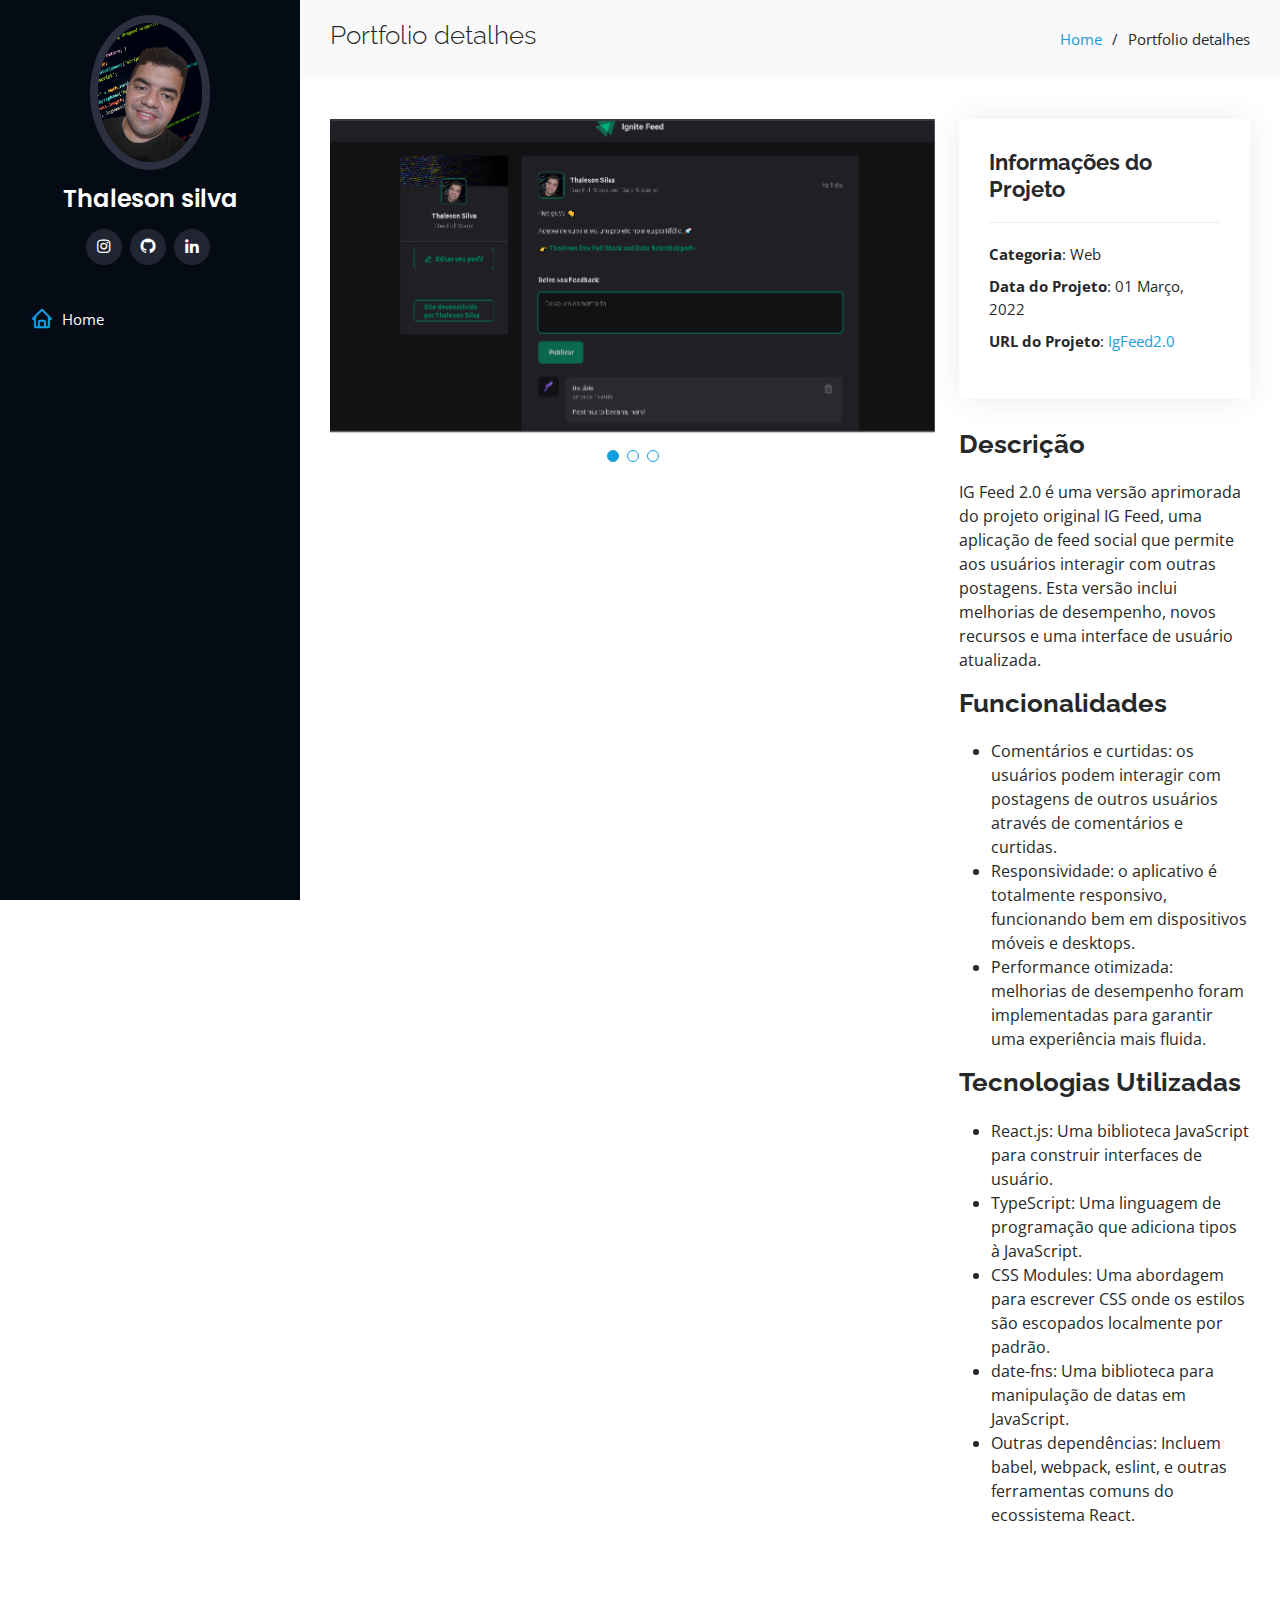
<file: portfolio-details.html>
<!DOCTYPE html>
<html lang="en">

<head>
  <meta charset="utf-8">
  <meta content="width=device-width, initial-scale=1.0" name="viewport">

  <title>Portfolio Detalhes </title>
  <meta content="" name="description">
  <meta content="" name="keywords">

  <!-- Favicons -->
  <link href="assets/img/profile.png" rel="icon">
  <link href="assets/img/apple-touch-icon.png" rel="apple-touch-icon">

  <!-- Google Fonts -->
  <link
    href="https://fonts.googleapis.com/css?family=Open+Sans:300,300i,400,400i,600,600i,700,700i|Raleway:300,300i,400,400i,500,500i,600,600i,700,700i|Poppins:300,300i,400,400i,500,500i,600,600i,700,700i"
    rel="stylesheet">

  <!-- Vendor CSS Files -->
  <link href="assets/vendor/aos/aos.css" rel="stylesheet">
  <link href="assets/vendor/bootstrap/css/bootstrap.min.css" rel="stylesheet">
  <link href="assets/vendor/bootstrap-icons/bootstrap-icons.css" rel="stylesheet">
  <link href="assets/vendor/boxicons/css/boxicons.min.css" rel="stylesheet">
  <link href="assets/vendor/glightbox/css/glightbox.min.css" rel="stylesheet">
  <link href="assets/vendor/swiper/swiper-bundle.min.css" rel="stylesheet">

  <!-- Template Main CSS File -->
  <link href="assets/css/style.css" rel="stylesheet">

  <!-- =======================================================
  * Template Name: iPortfolio
  * Template URL: https://bootstrapmade.com/iportfolio-bootstrap-portfolio-websites-template/
  * Updated: Mar 17 2024 with Bootstrap v5.3.3
  * Author: BootstrapMade.com
  * License: https://bootstrapmade.com/license/
  ======================================================== -->
</head>

<body>

  <!-- ======= Mobile nav toggle button ======= -->
  <i class="bi bi-list mobile-nav-toggle d-xl-none"></i>

  <!-- ======= Header ======= -->
  <header id="header">
    <div class="d-flex flex-column">

      <div class="profile">
        <img src="assets/img/thaleson1.png" alt="" class="img-fluid rounded-circle">
        <h1 class="text-light"><a href="index.html">Thaleson silva</a></h1>
        <div class="social-links mt-3 text-center">
          
       
          <a href="https://www.instagram.com/_thaleson/" class="instagram"><i class="bx bxl-instagram"></i></a>
          <a href="https://github.com/thaleson" class="github"><i class="bx bxl-github"></i></a>
          <a href="https://www.linkedin.com/in/thaleson-silva-9298a0296/" class="linkedin"><i class="bx bxl-linkedin"></i></a>
        </div>
      </div>

      <nav id="navbar" class="nav-menu navbar">
        <ul>
          <li><a href="index.html" class="nav-link scrollto active"><i class="bx bx-home"></i> <span>Home</span></a></li>
       
      </nav><!-- .nav-menu -->
    </div>
  </header><!-- End Header -->

  <main id="main">

    <!-- ======= Breadcrumbs ======= -->
    <section id="breadcrumbs" class="breadcrumbs">
      <div class="container">

        <div class="d-flex justify-content-between align-items-center">
          <h2>Portfolio detalhes</h2>
          <ol>
            <li><a href="index.html">Home</a></li>
            <li>Portfolio detalhes</li>
          </ol>
        </div>

      </div>
    </section><!-- End Breadcrumbs -->

    <!-- ======= Portfolio Details Section ======= -->
    <section id="portfolio-details" class="portfolio-details">
      <div class="container">
        <div class="row gy-4">
          <div class="col-lg-8">
            <div class="portfolio-details-slider swiper">
              <div class="swiper-wrapper align-items-center">
                <div class="swiper-slide">
                  <img src="assets/img/portfolio/igfe2.png" alt="">
                </div>
                <div class="swiper-slide">
                  <img src="assets/img/portfolio/det1.png" alt="">
                </div>
                <div class="swiper-slide">
                  <img src="assets/img/portfolio/deletecomenta.png" alt="">
                </div>
              </div>
              <div class="swiper-pagination"></div>
            </div>
          </div>
          <div class="col-lg-4">
            <div class="portfolio-info">
              <h3>Informações do Projeto</h3>
              <ul>
                <li><strong>Categoria</strong>: Web</li>
                <li><strong>Data do Projeto</strong>: 01 Março, 2022</li>
                <li><strong>URL do Projeto</strong>: <a href="https://ig-feed2-0.vercel.app/">IgFeed2.0</a></li>
              </ul>
            </div>
            <div class="portfolio-description">
              <h2>Descrição</h2>
              <p>IG Feed 2.0 é uma versão aprimorada do projeto original IG Feed, uma aplicação de feed social que permite aos usuários interagir com outras postagens. Esta versão inclui melhorias de desempenho, novos recursos e uma interface de usuário atualizada.</p>
              <h2>Funcionalidades</h2>
              <ul>
                <li>Comentários e curtidas: os usuários podem interagir com postagens de outros usuários através de comentários e curtidas.</li>
                <li>Responsividade: o aplicativo é totalmente responsivo, funcionando bem em dispositivos móveis e desktops.</li>
                <li>Performance otimizada: melhorias de desempenho foram implementadas para garantir uma experiência mais fluida.</li>
              </ul>
              <h2>Tecnologias Utilizadas</h2>
              <ul>
                <li>React.js: Uma biblioteca JavaScript para construir interfaces de usuário.</li>
                <li>TypeScript: Uma linguagem de programação que adiciona tipos à JavaScript.</li>
                <li>CSS Modules: Uma abordagem para escrever CSS onde os estilos são escopados localmente por padrão.</li>
                <li>date-fns: Uma biblioteca para manipulação de datas em JavaScript.</li>
                <li>Outras dependências: Incluem babel, webpack, eslint, e outras ferramentas comuns do ecossistema React.</li>
              </ul>
            </div>
          </div>
        </div>
      </div>
    </section>
    <!-- End Portfolio Details Section -->

  </main><!-- End #main -->

  

  <a href="#" class="back-to-top d-flex align-items-center justify-content-center"><i
      class="bi bi-arrow-up-short"></i></a>

  <!-- Vendor JS Files -->
  <script src="assets/vendor/purecounter/purecounter_vanilla.js"></script>
  <script src="assets/vendor/aos/aos.js"></script>
  <script src="assets/vendor/bootstrap/js/bootstrap.bundle.min.js"></script>
  <script src="assets/vendor/glightbox/js/glightbox.min.js"></script>
  <script src="assets/vendor/isotope-layout/isotope.pkgd.min.js"></script>
  <script src="assets/vendor/swiper/swiper-bundle.min.js"></script>
  <script src="assets/vendor/typed.js/typed.umd.js"></script>
  <script src="assets/vendor/waypoints/noframework.waypoints.js"></script>
  <script src="assets/vendor/php-email-form/validate.js"></script>

  <!-- Template Main JS File -->
  <script src="assets/js/main.js"></script>

</body>

</html>
</file>
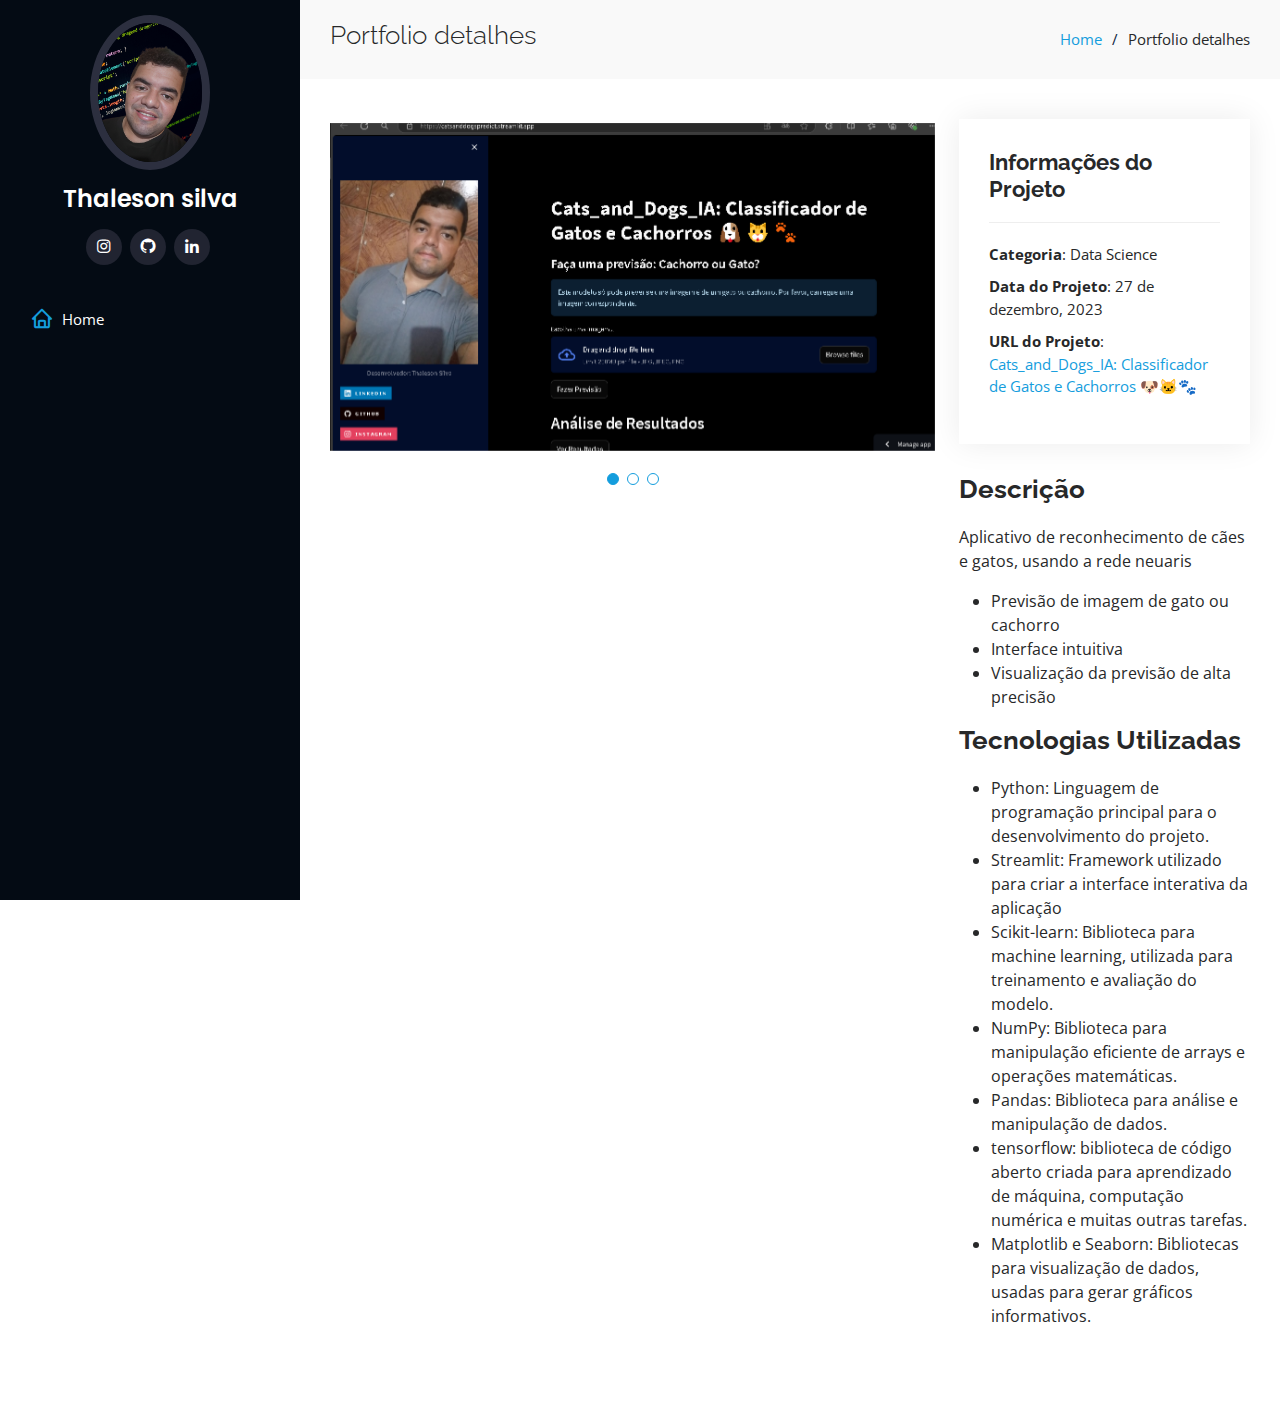
<file: projetocatsanddogs.html>
<!DOCTYPE html>
<html lang="en">

<head>
  <meta charset="utf-8">
  <meta content="width=device-width, initial-scale=1.0" name="viewport">

  <title>Portfolio Detalhes </title>
  <meta content="" name="description">
  <meta content="" name="keywords">

  <!-- Favicons -->
  <link href="assets/img/profile.png" rel="icon">
  <link href="assets/img/apple-touch-icon.png" rel="apple-touch-icon">

  <!-- Google Fonts -->
  <link
    href="https://fonts.googleapis.com/css?family=Open+Sans:300,300i,400,400i,600,600i,700,700i|Raleway:300,300i,400,400i,500,500i,600,600i,700,700i|Poppins:300,300i,400,400i,500,500i,600,600i,700,700i"
    rel="stylesheet">

  <!-- Vendor CSS Files -->
  <link href="assets/vendor/aos/aos.css" rel="stylesheet">
  <link href="assets/vendor/bootstrap/css/bootstrap.min.css" rel="stylesheet">
  <link href="assets/vendor/bootstrap-icons/bootstrap-icons.css" rel="stylesheet">
  <link href="assets/vendor/boxicons/css/boxicons.min.css" rel="stylesheet">
  <link href="assets/vendor/glightbox/css/glightbox.min.css" rel="stylesheet">
  <link href="assets/vendor/swiper/swiper-bundle.min.css" rel="stylesheet">

  <!-- Template Main CSS File -->
  <link href="assets/css/style.css" rel="stylesheet">

  <!-- =======================================================
  * Template Name: iPortfolio
  * Template URL: https://bootstrapmade.com/iportfolio-bootstrap-portfolio-websites-template/
  * Updated: Mar 17 2024 with Bootstrap v5.3.3
  * Author: BootstrapMade.com
  * License: https://bootstrapmade.com/license/
  ======================================================== -->
</head>

<body>

  <!-- ======= Mobile nav toggle button ======= -->
  <i class="bi bi-list mobile-nav-toggle d-xl-none"></i>

  <!-- ======= Header ======= -->
  <header id="header">
    <div class="d-flex flex-column">

      <div class="profile">
        <img src="assets/img/thaleson1.png" alt="" class="img-fluid rounded-circle">
        <h1 class="text-light"><a href="index.html">Thaleson silva</a></h1>
        <div class="social-links mt-3 text-center">
          
       
          <a href="https://www.instagram.com/_thaleson/" class="instagram"><i class="bx bxl-instagram"></i></a>
          <a href="https://github.com/thaleson" class="github"><i class="bx bxl-github"></i></a>
          <a href="https://www.linkedin.com/in/thaleson-silva-9298a0296/" class="linkedin"><i class="bx bxl-linkedin"></i></a>
        </div>
      </div>

      <nav id="navbar" class="nav-menu navbar">
        <ul>
          <li><a href="index.html" class="nav-link scrollto active"><i class="bx bx-home"></i> <span>Home</span></a></li>
          
        </ul>
      </nav><!-- .nav-menu -->
    </div>
  </header><!-- End Header -->

  <main id="main">

    <!-- ======= Breadcrumbs ======= -->
    <section id="breadcrumbs" class="breadcrumbs">
      <div class="container">

        <div class="d-flex justify-content-between align-items-center">
          <h2>Portfolio detalhes</h2>
          <ol>
            <li><a href="index.html">Home</a></li>
            <li>Portfolio detalhes</li>
          </ol>
        </div>

      </div>
    </section><!-- End Breadcrumbs -->

    <!-- ======= Portfolio Details Section ======= -->
    <section id="portfolio-details" class="portfolio-details">
      <div class="container">
        <div class="row gy-4">
          <div class="col-lg-8">
            <div class="portfolio-details-slider swiper">
              <div class="swiper-wrapper align-items-center">
                <div class="swiper-slide">
                  <img src="assets/img/portfolio/iagato.png" alt="">
                </div>
                <div class="swiper-slide">
                  <img src="assets/img/portfolio/iaresultsimg.png" alt="">
                </div>
                <div class="swiper-slide">
                  <img src="assets/img/portfolio/iareulsts2.png" alt="">
                </div>
              </div>
              <div class="swiper-pagination"></div>
            </div>
          </div>
          <div class="col-lg-4">
            <div class="portfolio-info">
              <h3>Informações do Projeto</h3>
              <ul>
                <li><strong>Categoria</strong>:  Data Science</li>
                <li><strong>Data do Projeto</strong>: 27 de dezembro, 2023</li>
                <li><strong>URL do Projeto</strong>: <a href="https://catsanddogspredict.streamlit.app/">Cats_and_Dogs_IA: Classificador de Gatos e Cachorros 🐶🐱🐾</a></li>
              </ul>
            </div>
            <div class="portfolio-description">
              <h2>Descrição</h2>
              <p> Aplicativo de reconhecimento de cães e gatos, usando a rede neuaris</p>
              <ul>
                <li>Previsão de imagem de gato ou cachorro</li>
                <li>Interface intuitiva </li>
                <li>Visualização da previsão de alta precisão </li>
              </ul>
              <h2>Tecnologias Utilizadas</h2>
              <ul>
                <li>Python: Linguagem de programação principal para o desenvolvimento do projeto.</li>
                <li>Streamlit: Framework utilizado para criar a interface interativa da aplicação</li>
                <li>Scikit-learn: Biblioteca para machine learning, utilizada para treinamento e avaliação do modelo.</li>
                <li>NumPy: Biblioteca para manipulação eficiente de arrays e operações matemáticas.</li>
                <li>Pandas: Biblioteca para análise e manipulação de dados.</li>
                <li>tensorflow: biblioteca de código aberto criada para aprendizado de máquina, computação numérica e muitas outras tarefas.</li>
                <li>Matplotlib e Seaborn: Bibliotecas para visualização de dados, usadas para gerar gráficos informativos.</li>
              </ul>
            </div>
          </div>
        </div>
      </div>
    </section>
    <!-- End Portfolio Details Section -->

  </main><!-- End #main -->



  <a href="#" class="back-to-top d-flex align-items-center justify-content-center"><i
      class="bi bi-arrow-up-short"></i></a>

  <!-- Vendor JS Files -->
  <script src="assets/vendor/purecounter/purecounter_vanilla.js"></script>
  <script src="assets/vendor/aos/aos.js"></script>
  <script src="assets/vendor/bootstrap/js/bootstrap.bundle.min.js"></script>
  <script src="assets/vendor/glightbox/js/glightbox.min.js"></script>
  <script src="assets/vendor/isotope-layout/isotope.pkgd.min.js"></script>
  <script src="assets/vendor/swiper/swiper-bundle.min.js"></script>
  <script src="assets/vendor/typed.js/typed.umd.js"></script>
  <script src="assets/vendor/waypoints/noframework.waypoints.js"></script>
  <script src="assets/vendor/php-email-form/validate.js"></script>

  <!-- Template Main JS File -->
  <script src="assets/js/main.js"></script>

</body>

</html>
</file>
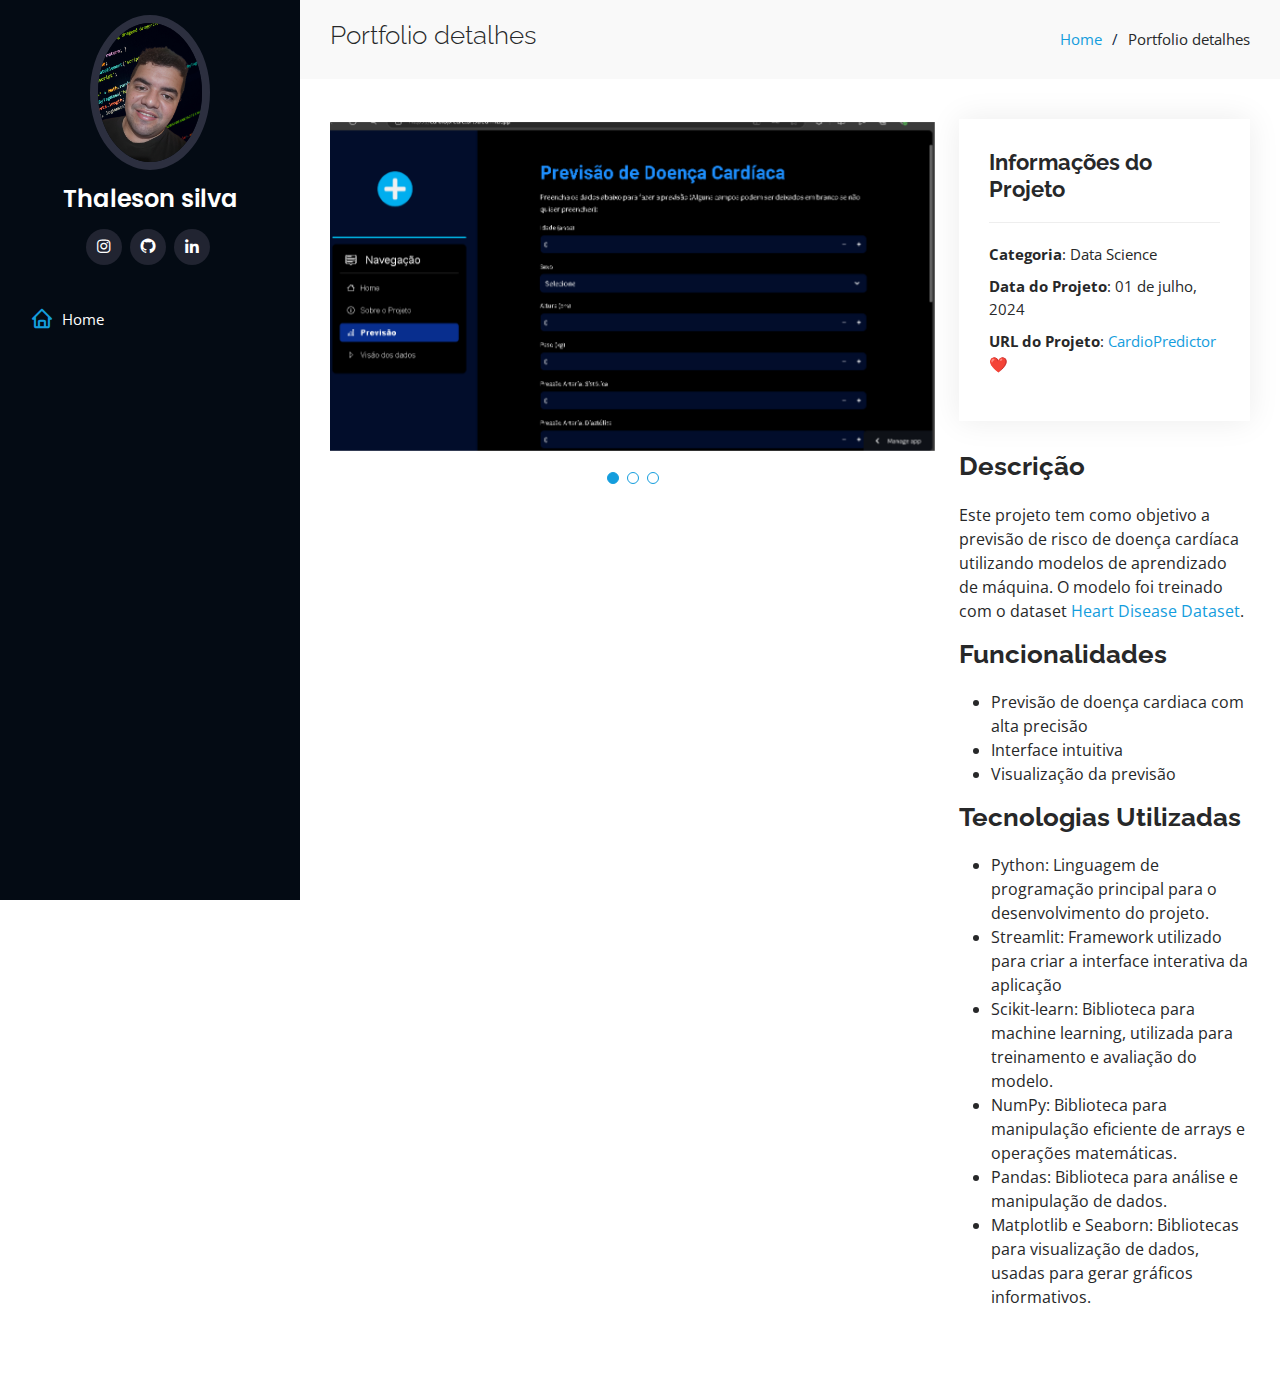
<file: projetocoraçao.html>
<!DOCTYPE html>
<html lang="en">

<head>
  <meta charset="utf-8">
  <meta content="width=device-width, initial-scale=1.0" name="viewport">

  <title>Portfolio Detalhes </title>
  <meta content="" name="description">
  <meta content="" name="keywords">

  <!-- Favicons -->
  <link href="assets/img/profile.png" rel="icon">
  <link href="assets/img/apple-touch-icon.png" rel="apple-touch-icon">

  <!-- Google Fonts -->
  <link
    href="https://fonts.googleapis.com/css?family=Open+Sans:300,300i,400,400i,600,600i,700,700i|Raleway:300,300i,400,400i,500,500i,600,600i,700,700i|Poppins:300,300i,400,400i,500,500i,600,600i,700,700i"
    rel="stylesheet">

  <!-- Vendor CSS Files -->
  <link href="assets/vendor/aos/aos.css" rel="stylesheet">
  <link href="assets/vendor/bootstrap/css/bootstrap.min.css" rel="stylesheet">
  <link href="assets/vendor/bootstrap-icons/bootstrap-icons.css" rel="stylesheet">
  <link href="assets/vendor/boxicons/css/boxicons.min.css" rel="stylesheet">
  <link href="assets/vendor/glightbox/css/glightbox.min.css" rel="stylesheet">
  <link href="assets/vendor/swiper/swiper-bundle.min.css" rel="stylesheet">

  <!-- Template Main CSS File -->
  <link href="assets/css/style.css" rel="stylesheet">

  <!-- =======================================================
  * Template Name: iPortfolio
  * Template URL: https://bootstrapmade.com/iportfolio-bootstrap-portfolio-websites-template/
  * Updated: Mar 17 2024 with Bootstrap v5.3.3
  * Author: BootstrapMade.com
  * License: https://bootstrapmade.com/license/
  ======================================================== -->
</head>

<body>

  <!-- ======= Mobile nav toggle button ======= -->
  <i class="bi bi-list mobile-nav-toggle d-xl-none"></i>

  <!-- ======= Header ======= -->
  <header id="header">
    <div class="d-flex flex-column">

      <div class="profile">
        <img src="assets/img/thaleson1.png" alt="" class="img-fluid rounded-circle">
        <h1 class="text-light"><a href="index.html">Thaleson silva</a></h1>
        <div class="social-links mt-3 text-center">
          
       
          <a href="https://www.instagram.com/_thaleson/" class="instagram"><i class="bx bxl-instagram"></i></a>
          <a href="https://github.com/thaleson" class="github"><i class="bx bxl-github"></i></a>
          <a href="https://www.linkedin.com/in/thaleson-silva-9298a0296/" class="linkedin"><i class="bx bxl-linkedin"></i></a>
        </div>
      </div>

      <nav id="navbar" class="nav-menu navbar">
        <ul>
          <li><a href="index.html" class="nav-link scrollto active"><i class="bx bx-home"></i> <span>Home</span></a></li>
          
        </ul>
      </nav><!-- .nav-menu -->
    </div>
  </header><!-- End Header -->

  <main id="main">

    <!-- ======= Breadcrumbs ======= -->
    <section id="breadcrumbs" class="breadcrumbs">
      <div class="container">

        <div class="d-flex justify-content-between align-items-center">
          <h2>Portfolio detalhes</h2>
          <ol>
            <li><a href="index.html">Home</a></li>
            <li>Portfolio detalhes</li>
          </ol>
        </div>

      </div>
    </section><!-- End Breadcrumbs -->

    <!-- ======= Portfolio Details Section ======= -->
    <section id="portfolio-details" class="portfolio-details">
      <div class="container">
        <div class="row gy-4">
          <div class="col-lg-8">
            <div class="portfolio-details-slider swiper">
              <div class="swiper-wrapper align-items-center">
                <div class="swiper-slide">
                  <img src="assets/img/portfolio/previsaocora.png" alt="">
                </div>
                <div class="swiper-slide">
                  <img src="assets/img/portfolio/sobreprojetocoraçao.png" alt="">
                </div>
                <div class="swiper-slide">
                  <img src="assets/img/portfolio/IAcoracao.png" alt="">
                </div>
              </div>
              <div class="swiper-pagination"></div>
            </div>
          </div>
          <div class="col-lg-4">
            <div class="portfolio-info">
              <h3>Informações do Projeto</h3>
              <ul>
                <li><strong>Categoria</strong>:  Data Science</li>
                <li><strong>Data do Projeto</strong>: 01 de julho, 2024</li>
                <li><strong>URL do Projeto</strong>: <a href="https://cardiopredictor.streamlit.app/">CardioPredictor❤️</a></li>
              </ul>
            </div>
            <div class="portfolio-description">
              <h2>Descrição</h2>
              <p>Este projeto tem como objetivo a previsão de risco de doença cardíaca utilizando modelos de aprendizado de máquina. O modelo foi treinado com o dataset <a href="https://www.kaggle.com/datasets/sulianova/cardiovascular-disease-dataset">Heart Disease Dataset</a>.</p>
              <h2>Funcionalidades</h2>
              <ul>
                <li>Previsão de doença cardiaca com alta precisão</li>
                <li>Interface intuitiva </li>
                <li>Visualização da previsão </li>
              </ul>
              <h2>Tecnologias Utilizadas</h2>
              <ul>
                <li>Python: Linguagem de programação principal para o desenvolvimento do projeto.</li>
                <li>Streamlit: Framework utilizado para criar a interface interativa da aplicação</li>
                <li>Scikit-learn: Biblioteca para machine learning, utilizada para treinamento e avaliação do modelo.</li>
                <li>NumPy: Biblioteca para manipulação eficiente de arrays e operações matemáticas.</li>
                <li>Pandas: Biblioteca para análise e manipulação de dados.</li>
                <li>Matplotlib e Seaborn: Bibliotecas para visualização de dados, usadas para gerar gráficos informativos.</li>
              </ul>
            </div>
          </div>
        </div>
      </div>
    </section>
    <!-- End Portfolio Details Section -->

  </main><!-- End #main -->



  <a href="#" class="back-to-top d-flex align-items-center justify-content-center"><i
      class="bi bi-arrow-up-short"></i></a>

  <!-- Vendor JS Files -->
  <script src="assets/vendor/purecounter/purecounter_vanilla.js"></script>
  <script src="assets/vendor/aos/aos.js"></script>
  <script src="assets/vendor/bootstrap/js/bootstrap.bundle.min.js"></script>
  <script src="assets/vendor/glightbox/js/glightbox.min.js"></script>
  <script src="assets/vendor/isotope-layout/isotope.pkgd.min.js"></script>
  <script src="assets/vendor/swiper/swiper-bundle.min.js"></script>
  <script src="assets/vendor/typed.js/typed.umd.js"></script>
  <script src="assets/vendor/waypoints/noframework.waypoints.js"></script>
  <script src="assets/vendor/php-email-form/validate.js"></script>

  <!-- Template Main JS File -->
  <script src="assets/js/main.js"></script>

</body>

</html>
</file>
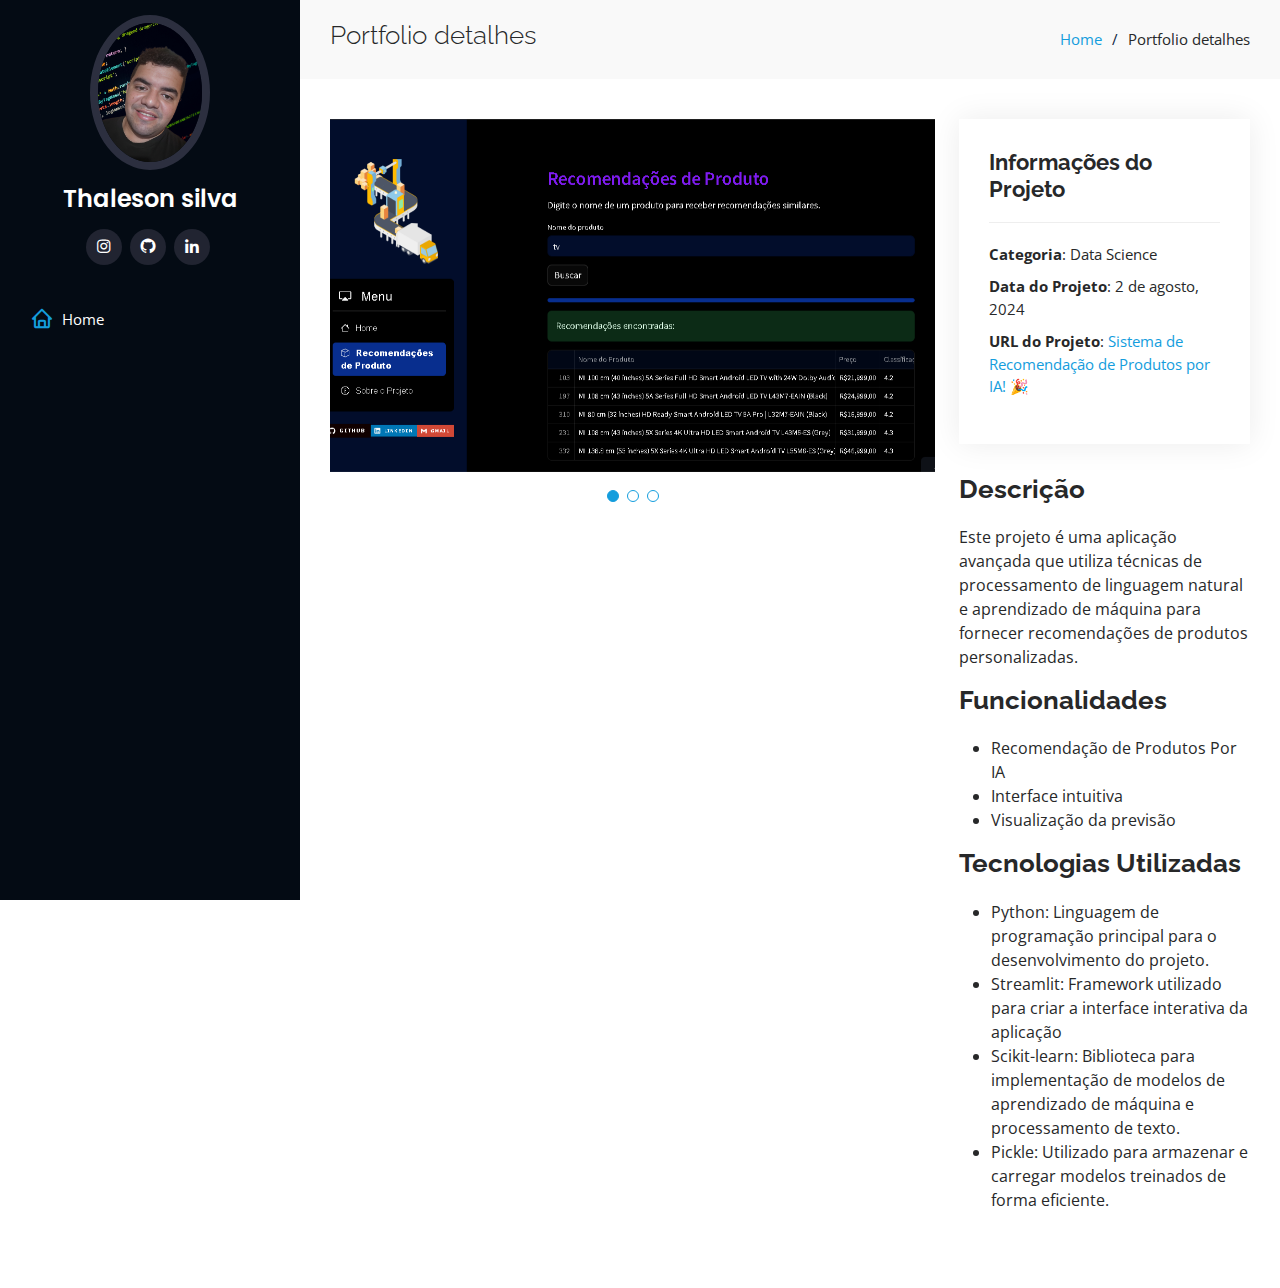
<file: projetoIaproducts.html>
<!DOCTYPE html>
<html lang="en">

<head>
  <meta charset="utf-8">
  <meta content="width=device-width, initial-scale=1.0" name="viewport">

  <title>Portfolio Detalhes </title>
  <meta content="" name="description">
  <meta content="" name="keywords">

  <!-- Favicons -->
  <link href="assets/img/profile.png" rel="icon">
  <link href="assets/img/apple-touch-icon.png" rel="apple-touch-icon">

  <!-- Google Fonts -->
  <link
    href="https://fonts.googleapis.com/css?family=Open+Sans:300,300i,400,400i,600,600i,700,700i|Raleway:300,300i,400,400i,500,500i,600,600i,700,700i|Poppins:300,300i,400,400i,500,500i,600,600i,700,700i"
    rel="stylesheet">

  <!-- Vendor CSS Files -->
  <link href="assets/vendor/aos/aos.css" rel="stylesheet">
  <link href="assets/vendor/bootstrap/css/bootstrap.min.css" rel="stylesheet">
  <link href="assets/vendor/bootstrap-icons/bootstrap-icons.css" rel="stylesheet">
  <link href="assets/vendor/boxicons/css/boxicons.min.css" rel="stylesheet">
  <link href="assets/vendor/glightbox/css/glightbox.min.css" rel="stylesheet">
  <link href="assets/vendor/swiper/swiper-bundle.min.css" rel="stylesheet">

  <!-- Template Main CSS File -->
  <link href="assets/css/style.css" rel="stylesheet">

  <!-- =======================================================
  * Template Name: iPortfolio
  * Template URL: https://bootstrapmade.com/iportfolio-bootstrap-portfolio-websites-template/
  * Updated: Mar 17 2024 with Bootstrap v5.3.3
  * Author: BootstrapMade.com
  * License: https://bootstrapmade.com/license/
  ======================================================== -->
</head>

<body>

  <!-- ======= Mobile nav toggle button ======= -->
  <i class="bi bi-list mobile-nav-toggle d-xl-none"></i>

  <!-- ======= Header ======= -->
  <header id="header">
    <div class="d-flex flex-column">

      <div class="profile">
        <img src="assets/img/thaleson1.png" alt="" class="img-fluid rounded-circle">
        <h1 class="text-light"><a href="index.html">Thaleson silva</a></h1>
        <div class="social-links mt-3 text-center">
          
       
          <a href="https://www.instagram.com/_thaleson/" class="instagram"><i class="bx bxl-instagram"></i></a>
          <a href="https://github.com/thaleson" class="github"><i class="bx bxl-github"></i></a>
          <a href="https://www.linkedin.com/in/thaleson-silva-9298a0296/" class="linkedin"><i class="bx bxl-linkedin"></i></a>
        </div>
      </div>

      <nav id="navbar" class="nav-menu navbar">
        <ul>
          <li><a href="index.html" class="nav-link scrollto active"><i class="bx bx-home"></i> <span>Home</span></a></li>
          
        </ul>
      </nav><!-- .nav-menu -->
    </div>
  </header><!-- End Header -->

  <main id="main">

    <!-- ======= Breadcrumbs ======= -->
    <section id="breadcrumbs" class="breadcrumbs">
      <div class="container">

        <div class="d-flex justify-content-between align-items-center">
          <h2>Portfolio detalhes</h2>
          <ol>
            <li><a href="index.html">Home</a></li>
            <li>Portfolio detalhes</li>
          </ol>
        </div>

      </div>
    </section><!-- End Breadcrumbs -->

    <!-- ======= Portfolio Details Section ======= -->
    <section id="portfolio-details" class="portfolio-details">
      <div class="container">
        <div class="row gy-4">
          <div class="col-lg-8">
            <div class="portfolio-details-slider swiper">
              <div class="swiper-wrapper align-items-center">
                <div class="swiper-slide">
                  <img src="assets/img/portfolio/productIATV.png" alt="">
                </div>
                <div class="swiper-slide">
                  <img src="assets/img/portfolio/abaoutprodIA.png" alt="">
                </div>
                <div class="swiper-slide">
                  <img src="assets/img/portfolio/Ia products.png" alt="">
                </div>
              </div>
              <div class="swiper-pagination"></div>
            </div>
          </div>
          <div class="col-lg-4">
            <div class="portfolio-info">
              <h3>Informações do Projeto</h3>
              <ul>
                <li><strong>Categoria</strong>:  Data Science</li>
                <li><strong>Data do Projeto</strong>: 2 de agosto, 2024</li>
                <li><strong>URL do Projeto</strong>: <a href="https://appuct-iarecomenda.streamlit.app/">Sistema de Recomendação de Produtos por IA! 🎉</a></li>
              </ul>
            </div>
            <div class="portfolio-description">
              <h2>Descrição</h2>
              <p>Este projeto é uma aplicação avançada que utiliza técnicas de processamento de linguagem natural e aprendizado de máquina para fornecer recomendações de produtos personalizadas.</p>
              <h2>Funcionalidades</h2>
              <ul>
                <li> Recomendação de Produtos Por IA </li>
                <li>Interface intuitiva </li>
                <li>Visualização da previsão </li>
              </ul>
              <h2>Tecnologias Utilizadas</h2>
              <ul>
                <li>Python: Linguagem de programação principal para o desenvolvimento do projeto.</li>
                <li>Streamlit: Framework utilizado para criar a interface interativa da aplicação</li>
                <li>Scikit-learn: Biblioteca para implementação de modelos de aprendizado de máquina e processamento de texto.</li>
                <li>Pickle: Utilizado para armazenar e carregar modelos treinados de forma eficiente.</li>
               
              </ul>
            </div>
          </div>
        </div>
      </div>
    </section>
    <!-- End Portfolio Details Section -->

  </main><!-- End #main -->



  <a href="#" class="back-to-top d-flex align-items-center justify-content-center"><i
      class="bi bi-arrow-up-short"></i></a>

  <!-- Vendor JS Files -->
  <script src="assets/vendor/purecounter/purecounter_vanilla.js"></script>
  <script src="assets/vendor/aos/aos.js"></script>
  <script src="assets/vendor/bootstrap/js/bootstrap.bundle.min.js"></script>
  <script src="assets/vendor/glightbox/js/glightbox.min.js"></script>
  <script src="assets/vendor/isotope-layout/isotope.pkgd.min.js"></script>
  <script src="assets/vendor/swiper/swiper-bundle.min.js"></script>
  <script src="assets/vendor/typed.js/typed.umd.js"></script>
  <script src="assets/vendor/waypoints/noframework.waypoints.js"></script>
  <script src="assets/vendor/php-email-form/validate.js"></script>

  <!-- Template Main JS File -->
  <script src="assets/js/main.js"></script>

</body>

</html>
</file>
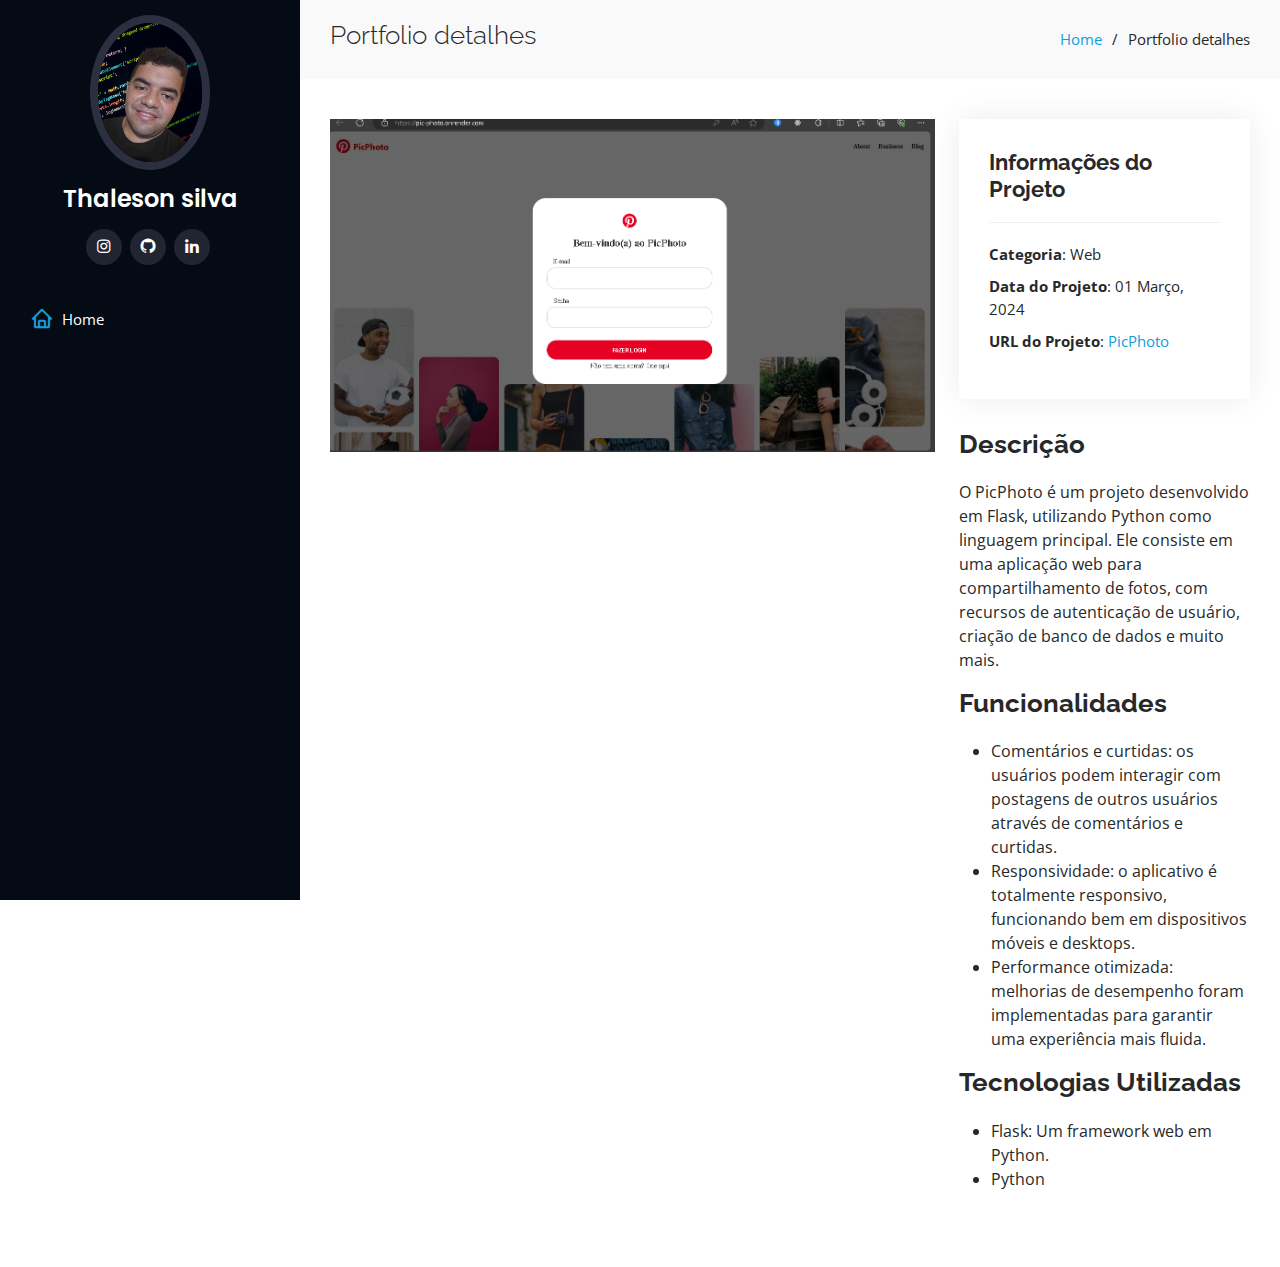
<file: projetoPic.html>
<!DOCTYPE html>
<html lang="en">

<head>
  <meta charset="utf-8">
  <meta content="width=device-width, initial-scale=1.0" name="viewport">

  <title>Portfolio Detalhes </title>
  <meta content="" name="description">
  <meta content="" name="keywords">

  <!-- Favicons -->
  <link href="assets/img/profile.png" rel="icon">
  <link href="assets/img/apple-touch-icon.png" rel="apple-touch-icon">

  <!-- Google Fonts -->
  <link
    href="https://fonts.googleapis.com/css?family=Open+Sans:300,300i,400,400i,600,600i,700,700i|Raleway:300,300i,400,400i,500,500i,600,600i,700,700i|Poppins:300,300i,400,400i,500,500i,600,600i,700,700i"
    rel="stylesheet">

  <!-- Vendor CSS Files -->
  <link href="assets/vendor/aos/aos.css" rel="stylesheet">
  <link href="assets/vendor/bootstrap/css/bootstrap.min.css" rel="stylesheet">
  <link href="assets/vendor/bootstrap-icons/bootstrap-icons.css" rel="stylesheet">
  <link href="assets/vendor/boxicons/css/boxicons.min.css" rel="stylesheet">
  <link href="assets/vendor/glightbox/css/glightbox.min.css" rel="stylesheet">
  <link href="assets/vendor/swiper/swiper-bundle.min.css" rel="stylesheet">

  <!-- Template Main CSS File -->
  <link href="assets/css/style.css" rel="stylesheet">

  <!-- =======================================================
  * Template Name: iPortfolio
  * Template URL: https://bootstrapmade.com/iportfolio-bootstrap-portfolio-websites-template/
  * Updated: Mar 17 2024 with Bootstrap v5.3.3
  * Author: BootstrapMade.com
  * License: https://bootstrapmade.com/license/
  ======================================================== -->
</head>

<body>

  <!-- ======= Mobile nav toggle button ======= -->
  <i class="bi bi-list mobile-nav-toggle d-xl-none"></i>

  <!-- ======= Header ======= -->
  <header id="header">
    <div class="d-flex flex-column">

      <div class="profile">
        <img src="assets/img/thaleson1.png" alt="" class="img-fluid rounded-circle">
        <h1 class="text-light"><a href="index.html">Thaleson silva</a></h1>
        <div class="social-links mt-3 text-center">

          <a href="https://www.instagram.com/_thaleson/" class="instagram"><i class="bx bxl-instagram"></i></a>
          <a href="https://github.com/thaleson" class="github"><i class="bx bxl-github"></i></a>
          <a href="https://www.linkedin.com/in/thaleson-silva-9298a0296/" class="linkedin"><i class="bx bxl-linkedin"></i></a>
        </div>
      </div>

      <nav id="navbar" class="nav-menu navbar">
        <ul>
          <li><a href="index.html" class="nav-link scrollto active"><i class="bx bx-home"></i> <span>Home</span></a></li>
          
           

        </ul>
      </nav><!-- .nav-menu -->
    </div>
  </header><!-- End Header -->

  <main id="main">

    <!-- ======= Breadcrumbs ======= -->
    <section id="breadcrumbs" class="breadcrumbs">
      <div class="container">

        <div class="d-flex justify-content-between align-items-center">
          <h2>Portfolio detalhes</h2>
          <ol>
            <li><a href="index.html">Home</a></li>
            <li>Portfolio detalhes</li>
          </ol>
        </div>

      </div>
    </section><!-- End Breadcrumbs -->

    <!-- ======= Portfolio Details Section ======= -->
    <section id="portfolio-details" class="portfolio-details">
      <div class="container">
        <div class="row gy-4">
          <div class="col-lg-8">
            <div class="portfolio-details-slider swiper">
              <div class="swiper-wrapper align-items-center">
                <div class="swiper-slide">
                  <img src="assets/img/portfolio/picf.png" alt="">
                </div>
               
              </div>
              <div class="swiper-pagination"></div>
            </div>
          </div>
          <div class="col-lg-4">
            <div class="portfolio-info">
              <h3>Informações do Projeto</h3>
              <ul>
                <li><strong>Categoria</strong>: Web</li>
                <li><strong>Data do Projeto</strong>: 01 Março, 2024</li>
                <li><strong>URL do Projeto</strong>: <a href="https://pic-photo-effl.onrender.com/">PicPhoto </a></li>
              </ul>
            </div>
            <div class="portfolio-description">
              <h2>Descrição</h2>
              <p>O PicPhoto é um projeto desenvolvido em Flask, utilizando Python como linguagem principal. Ele consiste em uma aplicação web para compartilhamento de fotos, com recursos de autenticação de usuário, criação de banco de dados e muito mais.</p>
              <h2>Funcionalidades</h2>
              <ul>
                <li>Comentários e curtidas: os usuários podem interagir com postagens de outros usuários através de comentários e curtidas.</li>
                <li>Responsividade: o aplicativo é totalmente responsivo, funcionando bem em dispositivos móveis e desktops.</li>
                <li>Performance otimizada: melhorias de desempenho foram implementadas para garantir uma experiência mais fluida.</li>
              </ul>
              <h2>Tecnologias Utilizadas</h2>
              <ul>
                <li>Flask: Um framework web em Python.</li>
                <li>Python
</file>
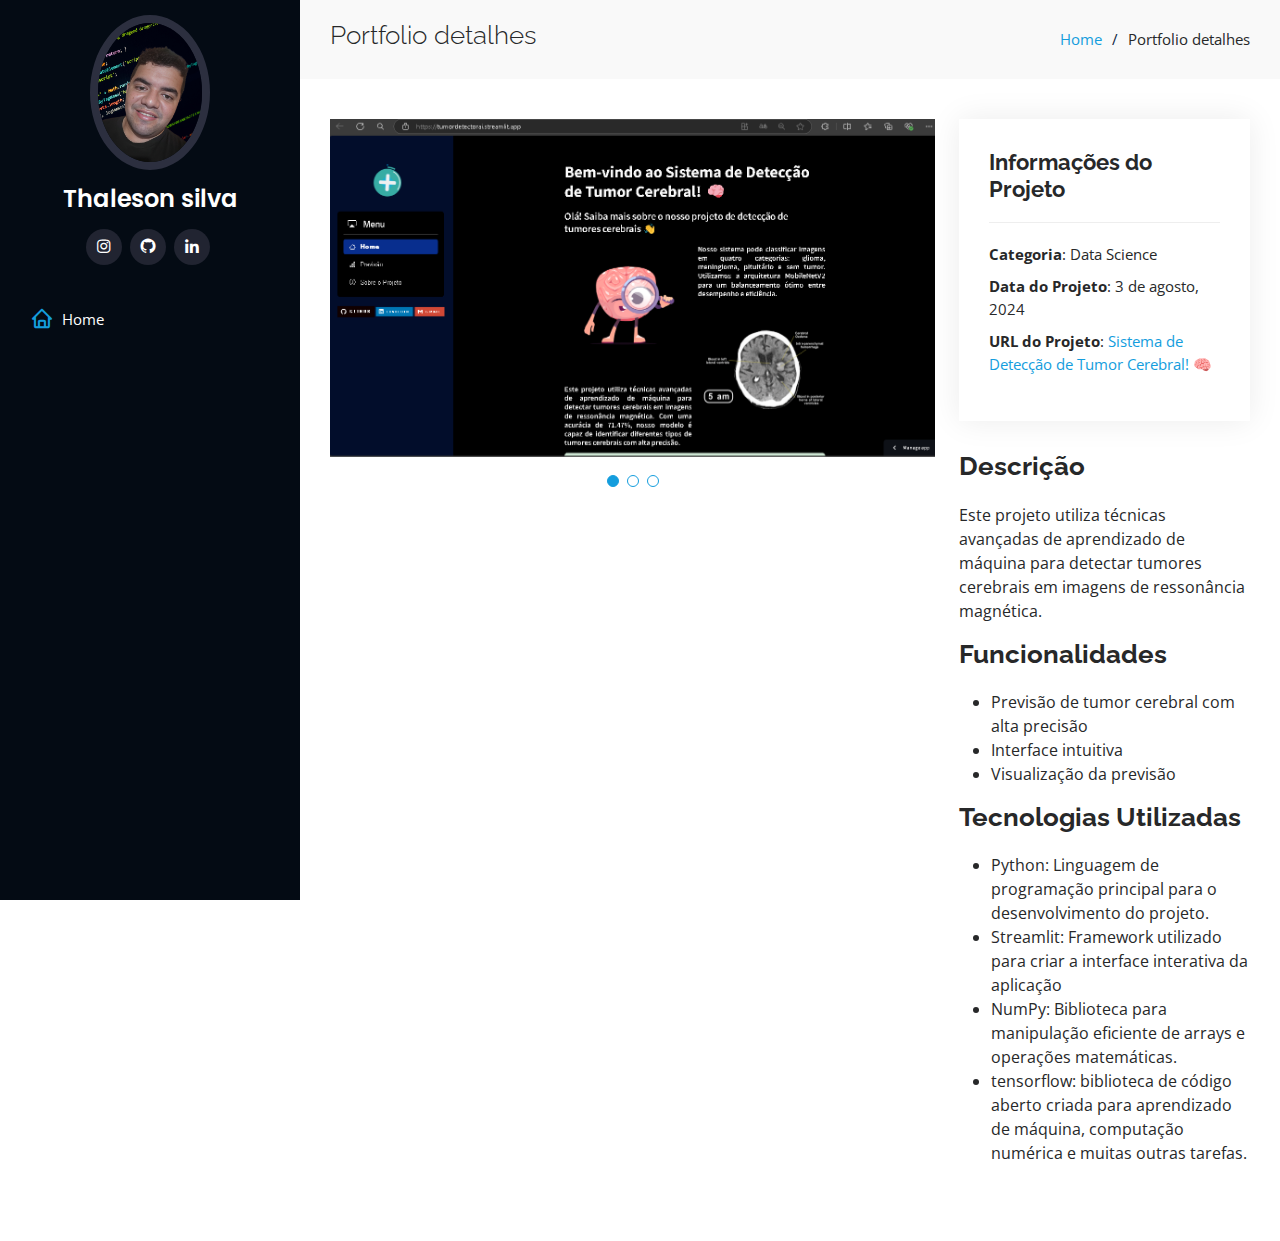
<file: projetotumor.html>
<!DOCTYPE html>
<html lang="en">

<head>
  <meta charset="utf-8">
  <meta content="width=device-width, initial-scale=1.0" name="viewport">

  <title>Portfolio Detalhes </title>
  <meta content="" name="description">
  <meta content="" name="keywords">

  <!-- Favicons -->
  <link href="assets/img/profile.png" rel="icon">
  <link href="assets/img/apple-touch-icon.png" rel="apple-touch-icon">

  <!-- Google Fonts -->
  <link
    href="https://fonts.googleapis.com/css?family=Open+Sans:300,300i,400,400i,600,600i,700,700i|Raleway:300,300i,400,400i,500,500i,600,600i,700,700i|Poppins:300,300i,400,400i,500,500i,600,600i,700,700i"
    rel="stylesheet">

  <!-- Vendor CSS Files -->
  <link href="assets/vendor/aos/aos.css" rel="stylesheet">
  <link href="assets/vendor/bootstrap/css/bootstrap.min.css" rel="stylesheet">
  <link href="assets/vendor/bootstrap-icons/bootstrap-icons.css" rel="stylesheet">
  <link href="assets/vendor/boxicons/css/boxicons.min.css" rel="stylesheet">
  <link href="assets/vendor/glightbox/css/glightbox.min.css" rel="stylesheet">
  <link href="assets/vendor/swiper/swiper-bundle.min.css" rel="stylesheet">

  <!-- Template Main CSS File -->
  <link href="assets/css/style.css" rel="stylesheet">

  <!-- =======================================================
  * Template Name: iPortfolio
  * Template URL: https://bootstrapmade.com/iportfolio-bootstrap-portfolio-websites-template/
  * Updated: Mar 17 2024 with Bootstrap v5.3.3
  * Author: BootstrapMade.com
  * License: https://bootstrapmade.com/license/
  ======================================================== -->
</head>

<body>

  <!-- ======= Mobile nav toggle button ======= -->
  <i class="bi bi-list mobile-nav-toggle d-xl-none"></i>

  <!-- ======= Header ======= -->
  <header id="header">
    <div class="d-flex flex-column">

      <div class="profile">
        <img src="assets/img/thaleson1.png" alt="" class="img-fluid rounded-circle">
        <h1 class="text-light"><a href="index.html">Thaleson silva</a></h1>
        <div class="social-links mt-3 text-center">
          
       
          <a href="https://www.instagram.com/_thaleson/" class="instagram"><i class="bx bxl-instagram"></i></a>
          <a href="https://github.com/thaleson" class="github"><i class="bx bxl-github"></i></a>
          <a href="https://www.linkedin.com/in/thaleson-silva-9298a0296/" class="linkedin"><i class="bx bxl-linkedin"></i></a>
        </div>
      </div>

      <nav id="navbar" class="nav-menu navbar">
        <ul>
          <li><a href="index.html" class="nav-link scrollto active"><i class="bx bx-home"></i> <span>Home</span></a></li>
          
        </ul>
      </nav><!-- .nav-menu -->
    </div>
  </header><!-- End Header -->

  <main id="main">

    <!-- ======= Breadcrumbs ======= -->
    <section id="breadcrumbs" class="breadcrumbs">
      <div class="container">

        <div class="d-flex justify-content-between align-items-center">
          <h2>Portfolio detalhes</h2>
          <ol>
            <li><a href="index.html">Home</a></li>
            <li>Portfolio detalhes</li>
          </ol>
        </div>

      </div>
    </section><!-- End Breadcrumbs -->

    <!-- ======= Portfolio Details Section ======= -->
    <section id="portfolio-details" class="portfolio-details">
      <div class="container">
        <div class="row gy-4">
          <div class="col-lg-8">
            <div class="portfolio-details-slider swiper">
              <div class="swiper-wrapper align-items-center">
                <div class="swiper-slide">
                  <img src="assets/img/portfolio/iatumor.png" alt="">
                </div>
                <div class="swiper-slide">
                  <img src="assets/img/portfolio/Iatumorres.png" alt="">
                </div>
                <div class="swiper-slide">
                  <img src="assets/img/portfolio/iasobre.png" alt="">
                </div>
              </div>
              <div class="swiper-pagination"></div>
            </div>
          </div>
          <div class="col-lg-4">
            <div class="portfolio-info">
              <h3>Informações do Projeto</h3>
              <ul>
                <li><strong>Categoria</strong>:  Data Science</li>
                <li><strong>Data do Projeto</strong>: 3 de agosto, 2024</li>
                <li><strong>URL do Projeto</strong>: <a href="https://tumordetectorai.streamlit.app/">Sistema de Detecção de Tumor Cerebral! 🧠</a></li>
              </ul>
            </div>
            <div class="portfolio-description">
              <h2>Descrição</h2>
              <p>Este projeto utiliza técnicas avançadas de aprendizado de máquina para detectar tumores cerebrais em imagens de ressonância magnética.</p>
              <h2>Funcionalidades</h2>
              <ul>
                <li>Previsão de tumor cerebral com alta precisão</li>
                <li>Interface intuitiva </li>
                <li>Visualização da previsão </li>
              </ul>
              <h2>Tecnologias Utilizadas</h2>
              <ul>
                <li>Python: Linguagem de programação principal para o desenvolvimento do projeto.</li>
                <li>Streamlit: Framework utilizado para criar a interface interativa da aplicação</li>
                <li>NumPy: Biblioteca para manipulação eficiente de arrays e operações matemáticas.</li>
                <li>tensorflow: biblioteca de código aberto criada para aprendizado de máquina, computação numérica e muitas outras tarefas.</li>
               
              </ul>
            </div>
          </div>
        </div>
      </div>
    </section>
    <!-- End Portfolio Details Section -->

  </main><!-- End #main -->



  <a href="#" class="back-to-top d-flex align-items-center justify-content-center"><i
      class="bi bi-arrow-up-short"></i></a>

  <!-- Vendor JS Files -->
  <script src="assets/vendor/purecounter/purecounter_vanilla.js"></script>
  <script src="assets/vendor/aos/aos.js"></script>
  <script src="assets/vendor/bootstrap/js/bootstrap.bundle.min.js"></script>
  <script src="assets/vendor/glightbox/js/glightbox.min.js"></script>
  <script src="assets/vendor/isotope-layout/isotope.pkgd.min.js"></script>
  <script src="assets/vendor/swiper/swiper-bundle.min.js"></script>
  <script src="assets/vendor/typed.js/typed.umd.js"></script>
  <script src="assets/vendor/waypoints/noframework.waypoints.js"></script>
  <script src="assets/vendor/php-email-form/validate.js"></script>

  <!-- Template Main JS File -->
  <script src="assets/js/main.js"></script>

</body>

</html>
</file>
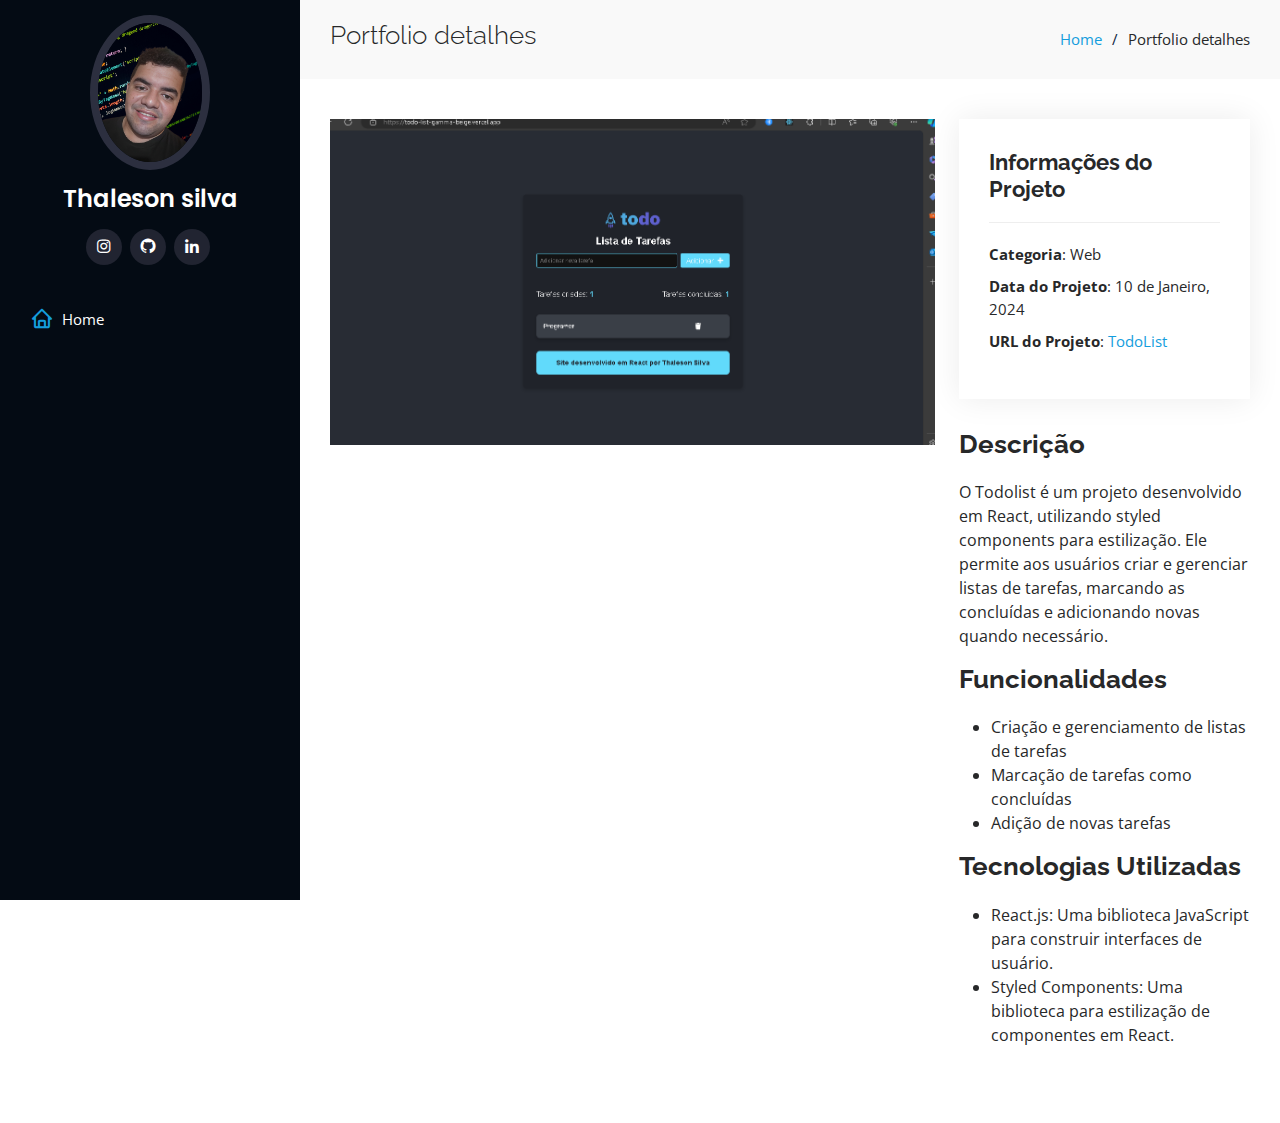
<file: todosite.html>
<!DOCTYPE html>
<html lang="en">

<head>
  <meta charset="utf-8">
  <meta content="width=device-width, initial-scale=1.0" name="viewport">

  <title>Portfolio Detalhes </title>
  <meta content="" name="description">
  <meta content="" name="keywords">

  <!-- Favicons -->
  <link href="assets/img/profile.png" rel="icon">
  <link href="assets/img/apple-touch-icon.png" rel="apple-touch-icon">

  <!-- Google Fonts -->
  <link
    href="https://fonts.googleapis.com/css?family=Open+Sans:300,300i,400,400i,600,600i,700,700i|Raleway:300,300i,400,400i,500,500i,600,600i,700,700i|Poppins:300,300i,400,400i,500,500i,600,600i,700,700i"
    rel="stylesheet">

  <!-- Vendor CSS Files -->
  <link href="assets/vendor/aos/aos.css" rel="stylesheet">
  <link href="assets/vendor/bootstrap/css/bootstrap.min.css" rel="stylesheet">
  <link href="assets/vendor/bootstrap-icons/bootstrap-icons.css" rel="stylesheet">
  <link href="assets/vendor/boxicons/css/boxicons.min.css" rel="stylesheet">
  <link href="assets/vendor/glightbox/css/glightbox.min.css" rel="stylesheet">
  <link href="assets/vendor/swiper/swiper-bundle.min.css" rel="stylesheet">

  <!-- Template Main CSS File -->
  <link href="assets/css/style.css" rel="stylesheet">

  <!-- =======================================================
  * Template Name: iPortfolio
  * Template URL: https://bootstrapmade.com/iportfolio-bootstrap-portfolio-websites-template/
  * Updated: Mar 17 2024 with Bootstrap v5.3.3
  * Author: BootstrapMade.com
  * License: https://bootstrapmade.com/license/
  ======================================================== -->
</head>

<body>

  <!-- ======= Mobile nav toggle button ======= -->
  <i class="bi bi-list mobile-nav-toggle d-xl-none"></i>

  <!-- ======= Header ======= -->
  <header id="header">
    <div class="d-flex flex-column">

      <div class="profile">
        <img src="assets/img/thaleson1.png" alt="" class="img-fluid rounded-circle">
        <h1 class="text-light"><a href="index.html">Thaleson silva</a></h1>
        <div class="social-links mt-3 text-center">
          <a href="https://www.instagram.com/_thaleson/" class="instagram"><i class="bx bxl-instagram"></i></a>
          <a href="https://github.com/thaleson" class="github"><i class="bx bxl-github"></i></a>
          <a href="https://www.linkedin.com/in/thaleson-silva-9298a0296/" class="linkedin"><i class="bx bxl-linkedin"></i></a>
        </div>
      </div>

      <nav id="navbar" class="nav-menu navbar">
        <ul>
          <li><a href="index.html" class="nav-link scrollto active"><i class="bx bx-home"></i> <span>Home</span></a></li>
 
        </ul>
      </nav><!-- .nav-menu -->
    </div>
  </header><!-- End Header -->

  <main id="main">

    <!-- ======= Breadcrumbs ======= -->
    <section id="breadcrumbs" class="breadcrumbs">
      <div class="container">

        <div class="d-flex justify-content-between align-items-center">
          <h2>Portfolio detalhes</h2>
          <ol>
            <li><a href="index.html">Home</a></li>
            <li>Portfolio detalhes</li>
          </ol>
        </div>

      </div>
    </section><!-- End Breadcrumbs -->

    <!-- ======= Portfolio Details Section ======= -->
    <section id="portfolio-details" class="portfolio-details">
      <div class="container">
        <div class="row gy-4">
          <div class="col-lg-8">
            <div class="portfolio-details-slider swiper">
              <div class="swiper-wrapper align-items-center">
                <div class="swiper-slide">
                  <img src="assets/img/portfolio/todo1.png" alt="">
                </div>
               
              </div>
              <div class="swiper-pagination"></div>
            </div>
          </div>
          <div class="col-lg-4">
            <div class="portfolio-info">
              <h3>Informações do Projeto</h3>
              <ul>
                <li><strong>Categoria</strong>: Web</li>
                <li><strong>Data do Projeto</strong>: 10 de Janeiro, 2024</li>
                <li><strong>URL do Projeto</strong>: <a href="https://todo-list-gamma-beige.vercel.app/">TodoList</a></li>
              </ul>
            </div>
            <div class="portfolio-description">
              <h2>Descrição</h2>
              <p>O Todolist é um projeto desenvolvido em React, utilizando styled components para estilização. Ele permite aos usuários criar e gerenciar listas de tarefas, marcando as concluídas e adicionando novas quando necessário.</p>
              <h2>Funcionalidades</h2>
              <ul>
                <li>Criação e gerenciamento de listas de tarefas</li>
                <li>Marcação de tarefas como concluídas</li>
                <li>Adição de novas tarefas</li>
              </ul>
              <h2>Tecnologias Utilizadas</h2>
              <ul>
                <li>React.js: Uma biblioteca JavaScript para construir interfaces de usuário.</li>
                <li>Styled Components: Uma biblioteca para estilização de componentes em React.</li>
              </ul>
            </div>
          </div>
        </div>
      </div>
    </section><!-- End Portfolio Details Section -->

  </main><!-- End #main -->
</file>
<file: assets/css/style.css>
/**
* Template Name: iPortfolio
* Template URL: https://bootstrapmade.com/iportfolio-bootstrap-portfolio-websites-template/
* Updated: Mar 17 2024 with Bootstrap v5.3.3
* Author: BootstrapMade.com
* License: https://bootstrapmade.com/license/
*/

/*--------------------------------------------------------------
# General
--------------------------------------------------------------*/
body {
  font-family: "Open Sans", sans-serif;
  color: #272829;
}

a {
  color: #149ddd;
  text-decoration: none;
}

a:hover {
  color: #37b3ed;
  text-decoration: none;
}

h1,
h2,
h3,
h4,
h5,
h6 {
  font-family: "Raleway", sans-serif;
}

/*--------------------------------------------------------------
# Back to top button
--------------------------------------------------------------*/
.back-to-top {
  position: fixed;
  visibility: hidden;
  opacity: 0;
  right: 15px;
  bottom: 15px;
  z-index: 996;
  background: #149ddd;
  width: 40px;
  height: 40px;
  border-radius: 50px;
  transition: all 0.4s;
}

.back-to-top i {
  font-size: 28px;
  color: #fff;
  line-height: 0;
}

.back-to-top:hover {
  background: #2eafec;
  color: #fff;
}

.back-to-top.active {
  visibility: visible;
  opacity: 1;
}

/*--------------------------------------------------------------
# Header
--------------------------------------------------------------*/
#header {
  position: fixed;
  top: 0;
  left: 0;
  bottom: 0;
  width: 300px;
  transition: all ease-in-out 0.5s;
  z-index: 9997;
  transition: all 0.5s;
  padding: 0 15px;
  background: #040b14;
  overflow-y: auto;
}

#header .profile img {
  margin: 15px auto;
  display: block;
  width: 120px;
  border: 8px solid #2c2f3f;
}

#header .profile h1 {
  font-size: 24px;
  margin: 0;
  padding: 0;
  font-weight: 600;
  -moz-text-align-last: center;
  text-align-last: center;
  font-family: "Poppins", sans-serif;
}

#header .profile h1 a,
#header .profile h1 a:hover {
  color: #fff;
  text-decoration: none;
}

#header .profile .social-links a {
  font-size: 18px;
  display: inline-block;
  background: #212431;
  color: #fff;
  line-height: 1;
  padding: 8px 0;
  margin-right: 4px;
  border-radius: 50%;
  text-align: center;
  width: 36px;
  height: 36px;
  transition: 0.3s;
}

#header .profile .social-links a:hover {
  background: #149ddd;
  color: #fff;
  text-decoration: none;
}

#main {
  margin-left: 300px;
}

.container,
.container-fluid {
  padding-left: 30px;
  padding-right: 30px;
}

@media (max-width: 1199px) {
  #header {
    left: -300px;
  }

  #main {
    margin-left: 0;
  }

  .container,
  .container-fluid {
    padding-left: 12px;
    padding-right: 12px;
  }
}

/*--------------------------------------------------------------
# Navigation Menu
--------------------------------------------------------------*/
/* Desktop Navigation */
.nav-menu {
  padding: 30px 0 0 0;
}

.nav-menu * {
  margin: 0;
  padding: 0;
  list-style: none;
}

.nav-menu>ul>li {
  position: relative;
  white-space: nowrap;
}

.nav-menu a,
.nav-menu a:focus {
  display: flex;
  align-items: center;
  color: #a8a9b4;
  padding: 12px 15px;
  margin-bottom: 8px;
  transition: 0.3s;
  font-size: 15px;
}

.nav-menu a i,
.nav-menu a:focus i {
  font-size: 24px;
  padding-right: 8px;
  color: #6f7180;
}

.nav-menu a:hover,
.nav-menu .active,
.nav-menu .active:focus,
.nav-menu li:hover>a {
  text-decoration: none;
  color: #fff;
}

.nav-menu a:hover i,
.nav-menu .active i,
.nav-menu .active:focus i,
.nav-menu li:hover>a i {
  color: #149ddd;
}

/* Mobile Navigation */
.mobile-nav-toggle {
  position: fixed;
  right: 15px;
  top: 15px;
  z-index: 9998;
  border: 0;
  font-size: 24px;
  transition: all 0.4s;
  outline: none !important;
  background-color: #149ddd;
  color: #fff;
  width: 40px;
  height: 40px;
  display: inline-flex;
  align-items: center;
  justify-content: center;
  line-height: 0;
  border-radius: 50px;
  cursor: pointer;
}

.mobile-nav-active {
  overflow: hidden;
}

.mobile-nav-active #header {
  left: 0;
}

/*--------------------------------------------------------------
# Hero Section
--------------------------------------------------------------*/
#hero {
  width: 100%;
  height: 100vh;
  background: url("../img/pxfuel.jpg") top center;
  background-size: cover;
}

#hero:before {
  content: "";
  background: rgba(5, 13, 24, 0.3);
  position: absolute;
  bottom: 0;
  top: 0;
  left: 0;
  right: 0;
  z-index: 1;
}

#hero .hero-container {
  position: relative;
  z-index: 2;
  min-width: 300px;
}

#hero h1 {
  margin: 0 0 10px 0;
  font-size: 64px;
  font-weight: 700;
  line-height: 56px;
  color: #fff;
}

#hero p {
  color: #fff;
  margin-bottom: 50px;
  font-size: 26px;
  font-family: "Poppins", sans-serif;
}

#hero p span {
  color: #fff;
  padding-bottom: 4px;
  letter-spacing: 1px;
  border-bottom: 3px solid #149ddd;
}

@media (min-width: 1024px) {
  #hero {
    background-attachment: fixed;
  }
}

@media (max-width: 768px) {
  #hero h1 {
    font-size: 28px;
    line-height: 36px;
  }

  #hero h2 {
    font-size: 18px;
    line-height: 24px;
    margin-bottom: 30px;
  }
}

/*--------------------------------------------------------------
# Sections General
--------------------------------------------------------------*/
section {
  padding: 60px 0;
  overflow: hidden;
}

.section-bg {
  background: #f5f8fd;
}

.section-title {
  padding-bottom: 30px;
}

.section-title h2 {
  font-size: 32px;
  font-weight: bold;
  margin-bottom: 20px;
  padding-bottom: 20px;
  position: relative;
  color: #173b6c;
}

.section-title h2::after {
  content: "";
  position: absolute;
  display: block;
  width: 50px;
  height: 3px;
  background: #149ddd;
  bottom: 0;
  left: 0;
}

.section-title p {
  margin-bottom: 0;
}

/*--------------------------------------------------------------
# About
--------------------------------------------------------------*/
.about .content h3 {
  font-weight: 700;
  font-size: 26px;
  color: #173b6c;
}

.about .content ul {
  list-style: none;
  padding: 0;
}

.about .content ul li {
  margin-bottom: 20px;
  display: flex;
  align-items: center;
}

.about .content ul strong {
  margin-right: 10px;
}

.about .content ul i {
  font-size: 16px;
  margin-right: 5px;
  color: #149ddd;
  line-height: 0;
}

.about .content p:last-child {
  margin-bottom: 0;
}

/*--------------------------------------------------------------
# Facts
--------------------------------------------------------------*/
.facts {
  padding-bottom: 30px;
}

.facts .count-box {
  padding: 30px;
  width: 100%;
}

.facts .count-box i {
  display: block;
  font-size: 44px;
  color: #149ddd;
  float: left;
  line-height: 0;
}

.facts .count-box span {
  font-size: 48px;
  line-height: 40px;
  display: block;
  font-weight: 700;
  color: #050d18;
  margin-left: 60px;
}

.facts .count-box p {
  padding: 15px 0 0 0;
  margin: 0 0 0 60px;
  font-family: "Raleway", sans-serif;
  font-size: 14px;
  color: #122f57;
}

.facts .count-box a {
  font-weight: 600;
  display: block;
  margin-top: 20px;
  color: #122f57;
  font-size: 15px;
  font-family: "Poppins", sans-serif;
  transition: ease-in-out 0.3s;
}

.facts .count-box a:hover {
  color: #1f5297;
}

/*--------------------------------------------------------------
# Akills
--------------------------------------------------------------*/
.skills .progress {
  height: 60px;
  display: block;
  background: none;
  border-radius: 0;
}

.skills .progress .skill {
  padding: 0;
  margin: 0 0 6px 0;
  text-transform: uppercase;
  display: block;
  font-weight: 600;
  font-family: "Poppins", sans-serif;
  color: #050d18;
}

.skills .progress .skill .val {
  float: right;
  font-style: normal;
}

.skills .progress-bar-wrap {
  background: #dce8f8;
  height: 10px;
}

.skills .progress-bar {
  width: 1px;
  height: 10px;
  transition: 0.9s;
  background-color: #149ddd;
}

/*--------------------------------------------------------------
# Resume
--------------------------------------------------------------*/
.resume .resume-title {
  font-size: 26px;
  font-weight: 700;
  margin-top: 20px;
  margin-bottom: 20px;
  color: #050d18;
}

.resume .resume-item {
  padding: 0 0 20px 20px;
  margin-top: -2px;
  border-left: 2px solid #1f5297;
  position: relative;
}

.resume .resume-item h4 {
  line-height: 18px;
  font-size: 18px;
  font-weight: 600;
  text-transform: uppercase;
  font-family: "Poppins", sans-serif;
  color: #050d18;
  margin-bottom: 10px;
}

.resume .resume-item h5 {
  font-size: 16px;
  background: #e4edf9;
  padding: 5px 15px;
  display: inline-block;
  font-weight: 600;
  margin-bottom: 10px;
}

.resume .resume-item ul {
  padding-left: 20px;
}

.resume .resume-item ul li {
  padding-bottom: 10px;
}

.resume .resume-item:last-child {
  padding-bottom: 0;
}

.resume .resume-item::before {
  content: "";
  position: absolute;
  width: 16px;
  height: 16px;
  border-radius: 50px;
  left: -9px;
  top: 0;
  background: #fff;
  border: 2px solid #1f5297;
}

/*--------------------------------------------------------------
# Portfolio
--------------------------------------------------------------*/
.portfolio .portfolio-item {
  margin-bottom: 30px;
}

.portfolio #portfolio-flters {
  padding: 0;
  margin: 0 auto 35px auto;
  list-style: none;
  text-align: center;
  background: #fff;
  border-radius: 50px;
  padding: 2px 15px;
}

.portfolio #portfolio-flters li {
  cursor: pointer;
  display: inline-block;
  padding: 10px 15px 8px 15px;
  font-size: 14px;
  font-weight: 600;
  line-height: 1;
  text-transform: uppercase;
  color: #272829;
  margin-bottom: 5px;
  transition: all 0.3s ease-in-out;
}

.portfolio #portfolio-flters li:hover,
.portfolio #portfolio-flters li.filter-active {
  color: #149ddd;
}

.portfolio #portfolio-flters li:last-child {
  margin-right: 0;
}

.portfolio .portfolio-wrap {
  transition: 0.3s;
  position: relative;
  overflow: hidden;
  z-index: 1;
}

.portfolio .portfolio-wrap::before {
  content: "";
  background: rgba(255, 255, 255, 0.5);
  position: absolute;
  left: 0;
  right: 0;
  top: 0;
  bottom: 0;
  transition: all ease-in-out 0.3s;
  z-index: 2;
  opacity: 0;
}

.portfolio .portfolio-wrap .portfolio-links {
  opacity: 1;
  left: 0;
  right: 0;
  bottom: -60px;
  z-index: 3;
  position: absolute;
  transition: all ease-in-out 0.3s;
  display: flex;
  justify-content: center;
}

.portfolio .portfolio-wrap .portfolio-links a {
  color: #fff;
  font-size: 28px;
  text-align: center;
  background: rgba(20, 157, 221, 0.75);
  transition: 0.3s;
  width: 50%;
}

.portfolio .portfolio-wrap .portfolio-links a:hover {
  background: rgba(20, 157, 221, 0.95);
}

.portfolio .portfolio-wrap .portfolio-links a+a {
  border-left: 1px solid #37b3ed;
}

.portfolio .portfolio-wrap:hover::before {
  top: 0;
  left: 0;
  right: 0;
  bottom: 0;
  opacity: 1;
}

.portfolio .portfolio-wrap:hover .portfolio-links {
  opacity: 1;
  bottom: 0;
}

/*--------------------------------------------------------------
# Portfolio Details
--------------------------------------------------------------*/
.portfolio-details {
  padding-top: 40px;
}

.portfolio-details .portfolio-details-slider img {
  width: 100%;
}

.portfolio-details .portfolio-details-slider .swiper-pagination {
  margin-top: 20px;
  position: relative;
}

.portfolio-details .portfolio-details-slider .swiper-pagination .swiper-pagination-bullet {
  width: 12px;
  height: 12px;
  background-color: #fff;
  opacity: 1;
  border: 1px solid #149ddd;
}

.portfolio-details .portfolio-details-slider .swiper-pagination .swiper-pagination-bullet-active {
  background-color: #149ddd;
}

.portfolio-details .portfolio-info {
  padding: 30px;
  box-shadow: 0px 0 30px rgba(5, 13, 24, 0.08);
}

.portfolio-details .portfolio-info h3 {
  font-size: 22px;
  font-weight: 700;
  margin-bottom: 20px;
  padding-bottom: 20px;
  border-bottom: 1px solid #eee;
}

.portfolio-details .portfolio-info ul {
  list-style: none;
  padding: 0;
  font-size: 15px;
}

.portfolio-details .portfolio-info ul li+li {
  margin-top: 10px;
}

.portfolio-details .portfolio-description {
  padding-top: 30px;
}

.portfolio-details .portfolio-description h2 {
  font-size: 26px;
  font-weight: 700;
  margin-bottom: 20px;
}

.portfolio-details .portfolio-description p {
  padding: 0;
}

/*--------------------------------------------------------------
# Services
--------------------------------------------------------------*/
.services .icon-box {
  margin-bottom: 20px;
}

.services .icon {
  float: left;
  display: flex;
  align-items: center;
  justify-content: center;
  width: 54px;
  height: 54px;
  background: #149ddd;
  border-radius: 50%;
  transition: 0.5s;
  border: 1px solid #149ddd;
}

.services .icon i {
  color: #fff;
  font-size: 24px;
  line-height: 0;
}

.services .icon-box:hover .icon {
  background: #fff;
}

.services .icon-box:hover .icon i {
  color: #149ddd;
}

.services .title {
  margin-left: 80px;
  font-weight: 700;
  margin-bottom: 15px;
  font-size: 18px;
}

.services .title a {
  color: #343a40;
}

.services .title a:hover {
  color: #149ddd;
}

.services .description {
  margin-left: 80px;
  line-height: 24px;
  font-size: 14px;
}

/*--------------------------------------------------------------
# Testimonials
--------------------------------------------------------------*/
.testimonials .testimonials-carousel,
.testimonials .testimonials-slider {
  overflow: hidden;
}

.testimonials .testimonial-item {
  box-sizing: content-box;
  text-align: center;
  min-height: 320px;
}

.testimonials .testimonial-item .testimonial-img {
  width: 90px;
  border-radius: 50%;
  margin: 0 auto;
}

.testimonials .testimonial-item h3 {
  font-size: 18px;
  font-weight: bold;
  margin: 10px 0 5px 0;
  color: #111;
}

.testimonials .testimonial-item h4 {
  font-size: 14px;
  color: #999;
  margin: 0;
}

.testimonials .testimonial-item .quote-icon-left,
.testimonials .testimonial-item .quote-icon-right {
  color: #c3e8fa;
  font-size: 26px;
}

.testimonials .testimonial-item .quote-icon-left {
  display: inline-block;
  left: -5px;
  position: relative;
}

.testimonials .testimonial-item .quote-icon-right {
  display: inline-block;
  right: -5px;
  position: relative;
  top: 10px;
}

.testimonials .testimonial-item p {
  font-style: italic;
  margin: 0 15px 15px 15px;
  padding: 20px;
  background: #fff;
  position: relative;
  margin-bottom: 35px;
  border-radius: 6px;
  box-shadow: 0px 2px 15px rgba(0, 0, 0, 0.1);
}

.testimonials .testimonial-item p::after {
  content: "";
  width: 0;
  height: 0;
  border-top: 20px solid #fff;
  border-right: 20px solid transparent;
  border-left: 20px solid transparent;
  position: absolute;
  bottom: -20px;
  left: calc(50% - 20px);
}

.testimonials .swiper-pagination {
  margin-top: 20px;
  position: relative;
}

.testimonials .swiper-pagination .swiper-pagination-bullet {
  width: 12px;
  height: 12px;
  background-color: #fff;
  opacity: 1;
  border: 1px solid #149ddd;
}

.testimonials .swiper-pagination .swiper-pagination-bullet-active {
  background-color: #149ddd;
}

/*--------------------------------------------------------------
# Contact
--------------------------------------------------------------*/
.contact {
  padding-bottom: 130px;
}

.contact .info {
  padding: 30px;
  background: #fff;
  width: 100%;
  box-shadow: 0 0 24px 0 rgba(0, 0, 0, 0.12);
}

.contact .info i {
  font-size: 20px;
  color: #149ddd;
  float: left;
  width: 44px;
  height: 44px;
  background: #dff3fc;
  display: flex;
  justify-content: center;
  align-items: center;
  border-radius: 50px;
  transition: all 0.3s ease-in-out;
}

.contact .info h4 {
  padding: 0 0 0 60px;
  font-size: 22px;
  font-weight: 600;
  margin-bottom: 5px;
  color: #050d18;
}

.contact .info p {
  padding: 0 0 10px 60px;
  margin-bottom: 20px;
  font-size: 14px;
  color: #173b6c;
}

.contact .info .email p {
  padding-top: 5px;
}

.contact .info .social-links {
  padding-left: 60px;
}

.contact .info .social-links a {
  font-size: 18px;
  display: inline-block;
  background: #333;
  color: #fff;
  line-height: 1;
  padding: 8px 0;
  border-radius: 50%;
  text-align: center;
  width: 36px;
  height: 36px;
  transition: 0.3s;
  margin-right: 10px;
}

.contact .info .social-links a:hover {
  background: #149ddd;
  color: #fff;
}

.contact .info .email:hover i,
.contact .info .address:hover i,
.contact .info .phone:hover i {
  background: #149ddd;
  color: #fff;
}

.contact .php-email-form {
  width: 100%;
  padding: 30px;
  background: #fff;
  box-shadow: 0 0 24px 0 rgba(0, 0, 0, 0.12);
}

.contact .php-email-form .form-group {
  padding-bottom: 8px;
}

.contact .php-email-form .validate {
  display: none;
  color: red;
  margin: 0 0 15px 0;
  font-weight: 400;
  font-size: 13px;
}

.contact .php-email-form .error-message {
  display: none;
  color: #fff;
  background: #ed3c0d;
  text-align: left;
  padding: 15px;
  font-weight: 600;
}

.contact .php-email-form .error-message br+br {
  margin-top: 25px;
}

.contact .php-email-form .sent-message {
  display: none;
  color: #fff;
  background: #18d26e;
  text-align: center;
  padding: 15px;
  font-weight: 600;
}

.contact .php-email-form .loading {
  display: none;
  background: #fff;
  text-align: center;
  padding: 15px;
}

.contact .php-email-form .loading:before {
  content: "";
  display: inline-block;
  border-radius: 50%;
  width: 24px;
  height: 24px;
  margin: 0 10px -6px 0;
  border: 3px solid #18d26e;
  border-top-color: #eee;
  animation: animate-loading 1s linear infinite;
}

.contact .php-email-form .form-group {
  margin-bottom: 15px;
}

.contact .php-email-form label {
  padding-bottom: 8px;
}

.contact .php-email-form input,
.contact .php-email-form textarea {
  border-radius: 0;
  box-shadow: none;
  font-size: 14px;
}

.contact .php-email-form input {
  height: 44px;
}

.contact .php-email-form textarea {
  padding: 10px 15px;
}

.contact .php-email-form button[type=submit] {
  background: #149ddd;
  border: 0;
  padding: 10px 24px;
  color: #fff;
  transition: 0.4s;
  border-radius: 4px;
}

.contact .php-email-form button[type=submit]:hover {
  background: #37b3ed;
}

@keyframes animate-loading {
  0% {
    transform: rotate(0deg);
  }

  100% {
    transform: rotate(360deg);
  }
}

/*--------------------------------------------------------------
# Breadcrumbs
--------------------------------------------------------------*/
.breadcrumbs {
  padding: 20px 0;
  background: #f9f9f9;
}

.breadcrumbs h2 {
  font-size: 26px;
  font-weight: 300;
}

.breadcrumbs ol {
  display: flex;
  flex-wrap: wrap;
  list-style: none;
  padding: 0;
  margin: 0;
  font-size: 15px;
}

.breadcrumbs ol li+li {
  padding-left: 10px;
}

.breadcrumbs ol li+li::before {
  display: inline-block;
  padding-right: 10px;
  color: #0e2442;
  content: "/";
}

@media (max-width: 768px) {
  .breadcrumbs .d-flex {
    display: block !important;
  }

  .breadcrumbs ol {
    display: block;
  }

  .breadcrumbs ol li {
    display: inline-block;
  }
}

/*--------------------------------------------------------------
# Footer
--------------------------------------------------------------*/
#footer {
  padding: 15px;
  color: #f4f6fd;
  font-size: 14px;
  position: fixed;
  left: 0;
  bottom: 0;
  width: 300px;
  z-index: 9999;
  background: #040b14;
}

#footer .copyright {
  text-align: center;
}

#footer .credits {
  padding-top: 5px;
  text-align: center;
  font-size: 13px;
  color: #eaebf0;
}

@media (max-width: 1199px) {
  #footer {
    position: static;
    width: auto;
    padding-right: 20px 15px;
  }
}
</file>
